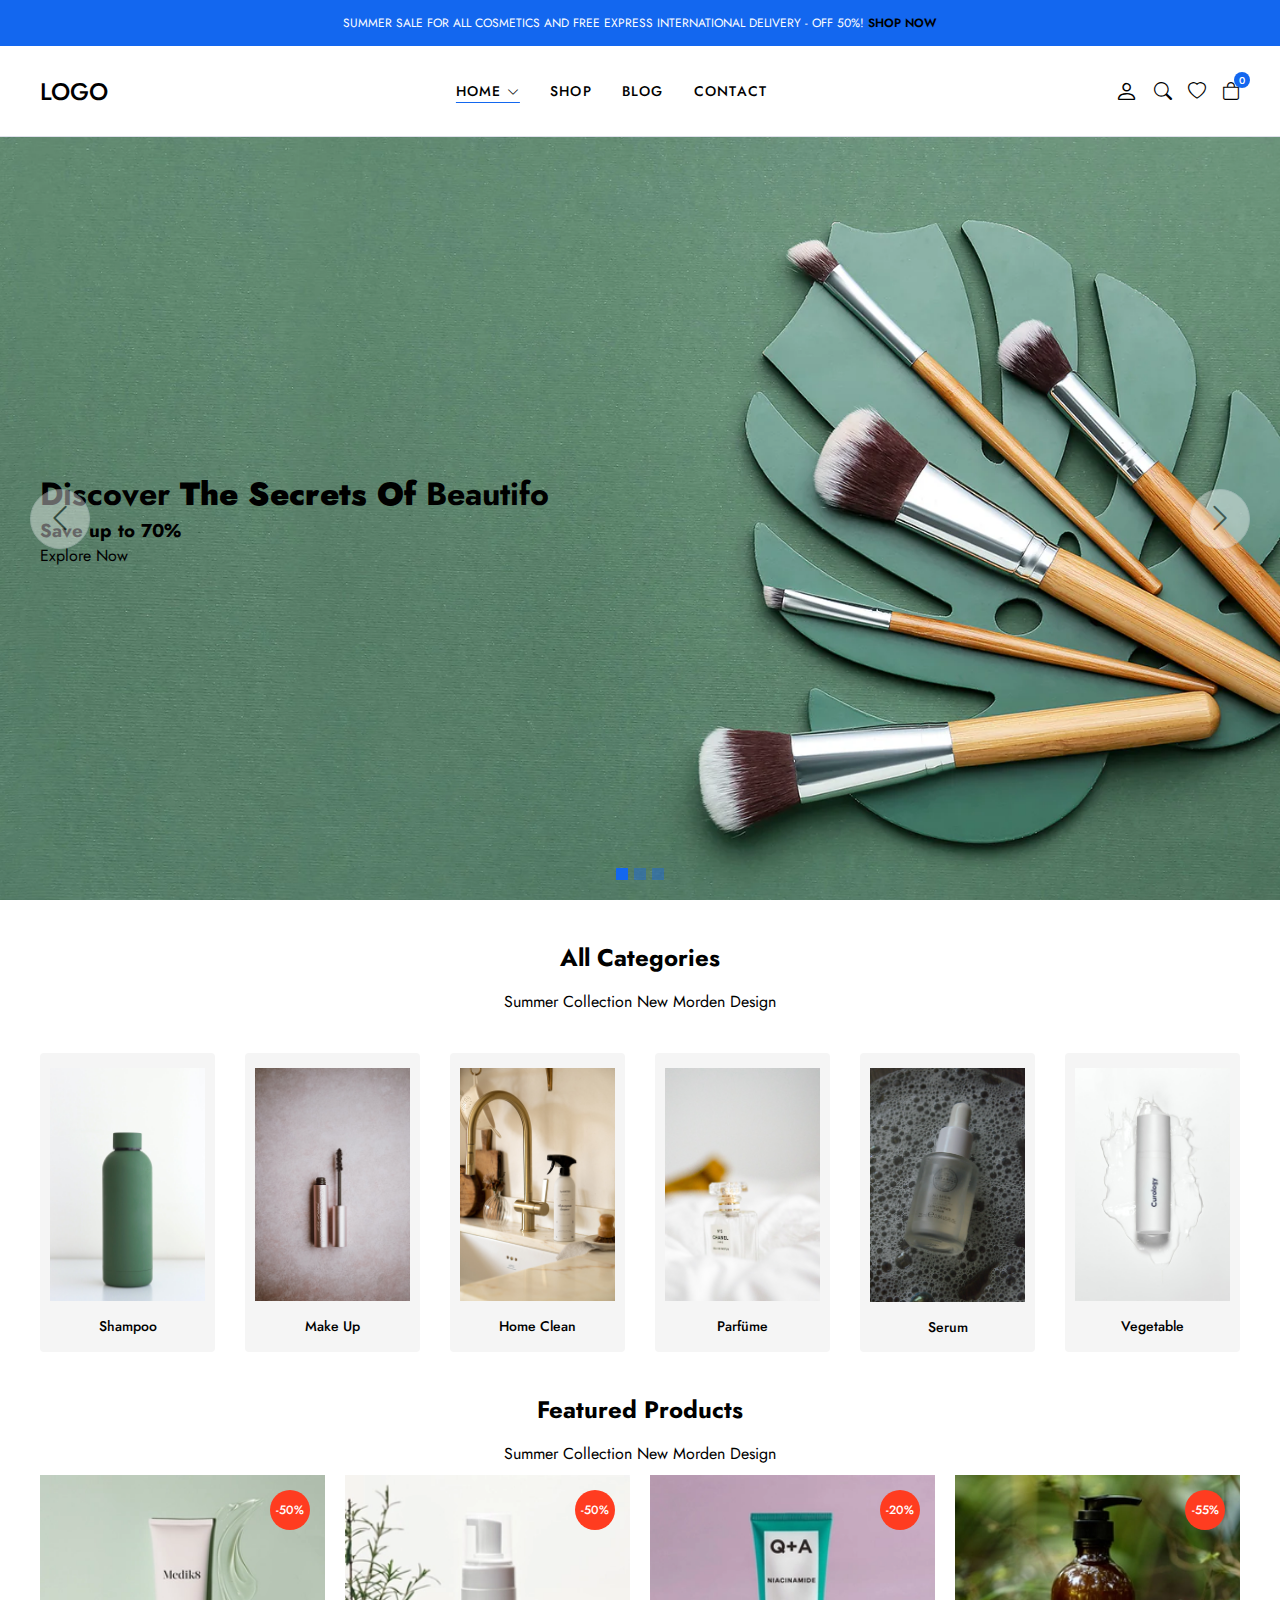
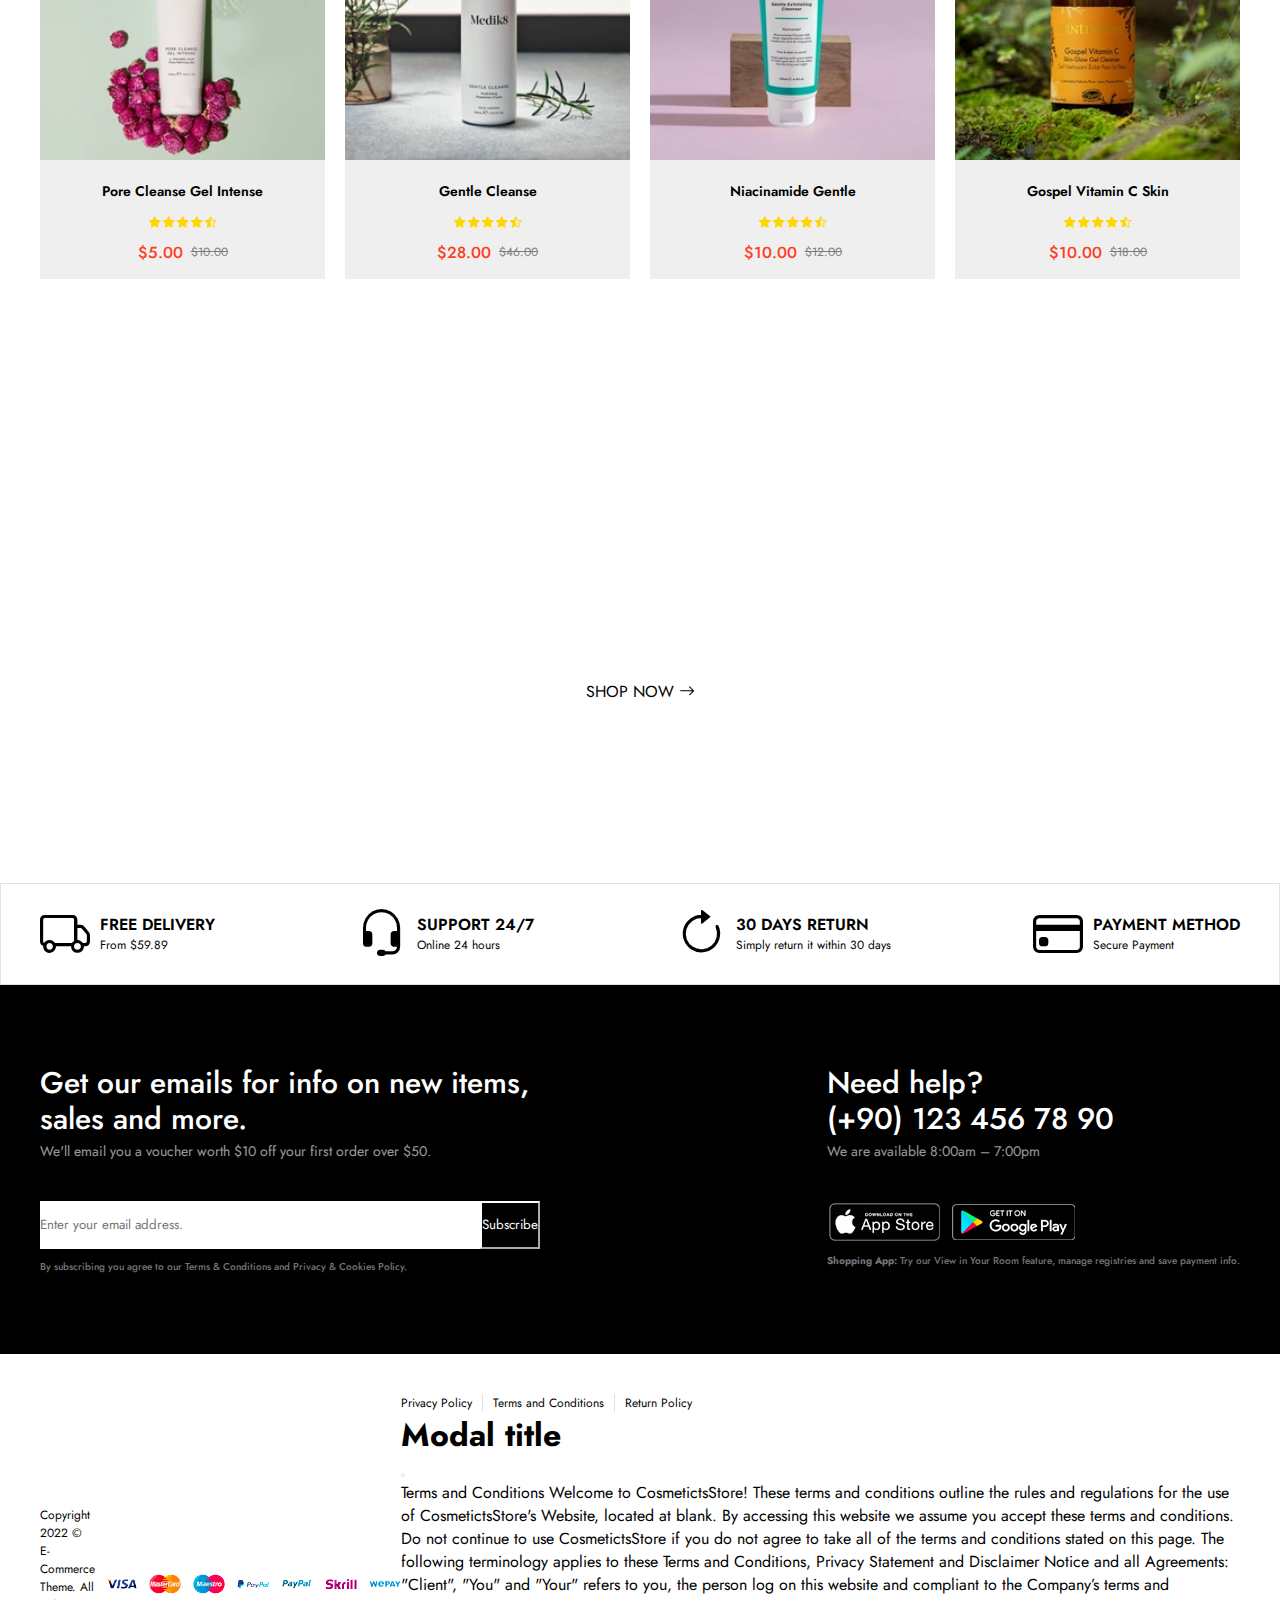
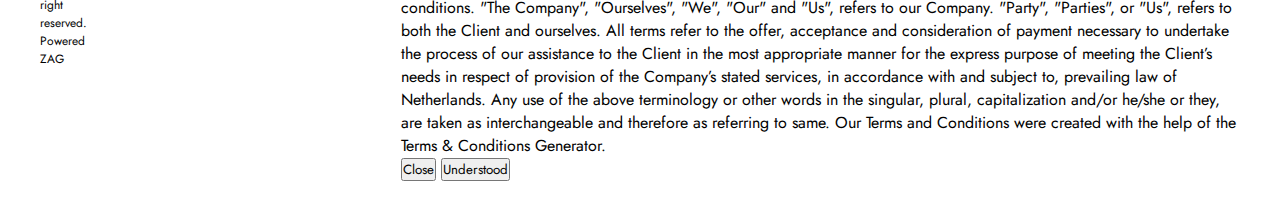
<file: index.html>
<!DOCTYPE html>
<html lang="en">

<head>
    <meta charset="UTF-8">
    <meta name="viewport" content="width=device-width, initial-scale=1.0">
    <link rel="stylesheet" href="https://cdn.jsdelivr.net/npm/bootstrap@5.2.3/dist/css/bootstrap.min.css"
        integrity="sha384-rbsA2VBKQhggwzxH7pPCaAqO46MgnOM80zW1RWuH61DGLwZJEdK2Kadq2F9CUG65" crossorigin="anonymous">
    <!-- ! Boostrap Icon CDN-->
    <link rel="stylesheet" href="https://cdn.jsdelivr.net/npm/bootstrap-icons@1.10.5/font/bootstrap-icons.css" />
    <link rel="stylesheet" href="css/main.css">
    <title>Home Page</title>
</head>

<body>

    <!--! header start  -->
    <header>
        <div class="global-notification">
            <div class="container">
                <p>
                    SUMMER SALE FOR ALL COSMETICS AND FREE EXPRESS INTERNATIONAL DELIVERY - OFF 50%!
                    <a href="shop.html">SHOP NOW</a>
                </p>
            </div>
        </div>
        <div class="header-row">
            <div class="container">
                <div class="header-wrapper">
                    <div class="header-mobile">
                        <i class="bi bi-list" id="btn-menu"></i>
                    </div>
                    <div class="header-left">
                        <a href="index.html">LOGO</a>
                    </div>
                    <div class="header-center" id="sidebar">
                        <nav class="navigation">
                            <ul class="menu-list">
                                <li class="menu-list-item">
                                    <a href="index.html" class="menu-link active">
                                        Home <i class="bi bi-chevron-down"></i></a>
                                </li>
                                <li class="menu-list-item">
                                    <a href="shop.html" class="menu-link">
                                        Shop </a>
                                </li>
                                <li class="menu-list-item">
                                    <a href="blog.html" class="menu-link">
                                        Blog </a>

                                </li>
                                <li class="menu-list-item">
                                    <a href="contact.html" class="menu-link">
                                        Contact </i></a>

                                </li>
                            </ul>
                        </nav>
                        <i class="bi-x-circle" id="close-sidebar"></i>
                    </div>
                    <!-- header right -->
                    <div class="header-right">
                        <div class="header-right-links">
                            <a href="#" class="header-account">
                                <i class="bi bi-person"></i>
                            </a>
                            <button class="toggle-button">
                                <i class="bi bi-search"></i>
                            </button>
                            <a href="#">
                                <i class="bi bi-heart"></i>
                            </a>
                            <div class="header-cart">
                                <a href="#" class="header-cart-link">
                                    <i class="bi bi-bag"></i>
                                    <span class="header-cart-count">0</span>
                                </a>
                            </div>
                        </div>
                    </div>
                </div>
            </div>
        </div>
    </header>
    <!--! header end  -->

    <!--! slider start   -->
    <section class="slider">
        <div class="slider-elements">
            <div class="slider-item fade">
                <div class="slider-image">
                    <img src="img/slider/slider-image.jpg" alt="" class="img-fluid bg">
                </div>
                <div class="container">
                    <h1 class="slider-title">Discover <strong>The Secrets Of</strong> Beautifo</h1>
                    <h3>Save up to 70%</h3>
                    <a href="#" class="btn btn-sm btn-primary mt-2">Explore Now</a>
                </div>
            </div>
            <div class="slider-item ">
                <div class="slider-image">
                    <img src="img/slider/slider3.jpg" alt="" class="img-fluid bg">
                </div>
                <div class="container">
                    <h1 class="slider-title">Discover <strong>The Secrets Of</strong> Beautifo</h1>
                    <h3>Save up to 70%</h3>
                    <a href="#" class="btn btn-sm btn-primary mt-2">Explore Now</a>
                </div>
            </div>
            <div class="slider-item ">
                <div class="slider-image">
                    <img src="img/slider/slider4.jpg" alt="" class="img-fluid bg">
                </div>
                <div class="container">
                    <h1 class="slider-title">Discover <strong>The Secrets Of</strong> Beautifo</h1>
                    <h3>Save up to 70%</h3>
                    <a href="#" class="btn btn-sm btn-primary mt-2">Explore Now</a>
                </div>
            </div>
        </div>
        <div class="slider-buttons">
            <button onclick="plusSlide(-1)">
                <i class="bi bi-chevron-left"></i>
            </button>
            <button onclick="plusSlide(1)">
                <i class="bi bi-chevron-right"></i>
            </button>
        </div>

        <div class="slider-dots">
            <button class="slider-dot active" onclick="currentSlide(1)">
                <span></span>
            </button>
            <button class="slider-dot" onclick="currentSlide(2)">
                <span></span>
            </button>
            <button class="slider-dot" onclick="currentSlide(3)">
                <span></span>
            </button>
        </div>
    </section>
    <!--! slider end   -->

    <!--! categories start  -->
    <section class="categories">
        <div class="container">
            <div class="section-title">
                <h2>All Categories</h2>
                <p>Summer Collection New Morden Design</p>
            </div>
            <ul class="category-list">
                <li class="category-item">
                    <a href="#">
                        <img src="img/categories/shampoo.jpg" alt="" class="category-image">
                        <span class="category-title">Shampoo</span>
                    </a>
                </li>
                <li class="category-item">
                    <a href="#">
                        <img src="img/categories/makeup.jpg" alt="" class="category-image">
                        <span class="category-title"> Make Up </span>
                    </a>
                </li>
                <li class="category-item">
                    <a href="#">
                        <img src="img/categories/home-clean.jpg" alt="" class="category-image">
                        <span class="category-title"> Home Clean </span>
                    </a>
                </li>
                <li class="category-item">
                    <a href="#">
                        <img src="img/categories/parfüm.jpg" alt="" class="category-image">
                        <span class="category-title"> Parfüme </span>
                    </a>
                </li>
                <li class="category-item">
                    <a href="#">
                        <img src="img/categories/serum.jpg" alt="" class="category-image">
                        <span class="category-title"> Serum </span>
                    </a>
                </li>
                <li class="category-item">
                    <a href="#">
                        <img src="img/categories/vegetable.jpg" alt="" class="category-image">
                        <span class="category-title"> Vegetable </span>
                    </a>
                </li>
            </ul>
        </div>
    </section>
    <!--! categories end  -->

    <!--! products start  -->
    <section class="products">
        <div class="container">
            <div class="section-title">
                <h2>Featured Products</h2>
                <p>Summer Collection New Morden Design</p>
            </div>
            <div class="product-wrapper">
                <ul class="product-list" id="product-list">
                    <li class="product-item">
                        <div class="product-image">
                            <a href="#">
                                <img src="img/product/product1hp.jpg" alt="" class="img1">
                                <img src="img/product/product2hp.jpg" alt="" class="img2">
                            </a>
                        </div>
                        <div class="product-info">
                            <a href="$" class="product-title">Pore Cleanse Gel Intense</a>
                            <ul class="product-star">
                                <li>
                                    <i class="bi bi-star-fill"></i>
                                </li>
                                <li>
                                    <i class="bi bi-star-fill"></i>
                                </li>
                                <li>
                                    <i class="bi bi-star-fill"></i>
                                </li>
                                <li>
                                    <i class="bi bi-star-fill"></i>
                                </li>
                                <li>
                                    <i class="bi bi-star-half"></i>
                                </li>
                            </ul>
                            <div class="product-prices">
                                <strong>$5.00</strong>
                                <span>$10</span>
                            </div>
                            <span class="product-discount">-17%</span>
                            <div class="product-links">
                                <button>
                                    <i class="bi bi-basket-fill"></i>
                                </button>
                                <button>
                                    <i class="bi bi-heart-fill"></i>
                                </button>
                                <a href="#">
                                    <i class="bi bi-eye-fill"></i>
                                </a>
                                <a href="#">
                                    <i class="bi bi-share-fill"></i>
                                </a>
                            </div>
                        </div>
                    </li>
                    <li class="product-item">
                        <div class="product-image">
                            <a href="#">
                                <img src="img/product/product3/product3hp.jpg" alt="" class="img1">
                                <img src="img/product/product3/product4hp.jpg" alt="" class="img2">
                            </a>
                        </div>
                        <div class="product-info">
                            <a href="$" class="product-title">Gentle Cleanse</a>
                            <ul class="product-star">
                                <li>
                                    <i class="bi bi-star-fill"></i>
                                </li>
                                <li>
                                    <i class="bi bi-star-fill"></i>
                                </li>
                                <li>
                                    <i class="bi bi-star-fill"></i>
                                </li>
                                <li>
                                    <i class="bi bi-star-fill"></i>
                                </li>
                                <li>
                                    <i class="bi bi-star-half"></i>
                                </li>
                            </ul>
                            <div class="product-prices">
                                <strong>$28.00</strong>
                                <span>$46</span>
                            </div>
                            <span class="product-discount">-17%</span>
                            <div class="product-links">
                                <button>
                                    <i class="bi bi-basket-fill"></i>
                                </button>
                                <button>
                                    <i class="bi bi-heart-fill"></i>
                                </button>
                                <a href="#">
                                    <i class="bi bi-eye-fill"></i>
                                </a>
                                <a href="#">
                                    <i class="bi bi-share-fill"></i>
                                </a>
                            </div>
                        </div>
                    </li>
                    <li class="product-item">
                        <div class="product-image">
                            <a href="#">
                                <img src="img/product/product5/product6hp.jpg" alt="" class="img1">
                                <img src="img/product/product5/product5hp.jpg" alt="" class="img2">
                            </a>
                        </div>
                        <div class="product-info">
                            <a href="$" class="product-title">Niacinamide Gentle</a>
                            <ul class="product-star">
                                <li>
                                    <i class="bi bi-star-fill"></i>
                                </li>
                                <li>
                                    <i class="bi bi-star-fill"></i>
                                </li>
                                <li>
                                    <i class="bi bi-star-fill"></i>
                                </li>
                                <li>
                                    <i class="bi bi-star-fill"></i>
                                </li>
                                <li>
                                    <i class="bi bi-star-half"></i>
                                </li>
                            </ul>
                            <div class="product-prices">
                                <strong>$10.00</strong>
                                <span>$12</span>
                            </div>
                            <span class="product-discount">-17%</span>
                            <div class="product-links">
                                <button>
                                    <i class="bi bi-basket-fill"></i>
                                </button>
                                <button>
                                    <i class="bi bi-heart-fill"></i>
                                </button>
                                <a href="#">
                                    <i class="bi bi-eye-fill"></i>
                                </a>
                                <a href="#">
                                    <i class="bi bi-share-fill"></i>
                                </a>
                            </div>
                        </div>
                    </li>
                    <li class="product-item">
                        <div class="product-image">
                            <a href="#">
                                <img src="img/product/product8hp.jpg" alt="" class="img1">
                                <img src="img/product/product7hp.jpg" alt="" class="img2">
                            </a>
                        </div>
                        <div class="product-info">
                            <a href="$" class="product-title">Gospel Vitamin C Skin</a>
                            <ul class="product-star">
                                <li>
                                    <i class="bi bi-star-fill"></i>
                                </li>
                                <li>
                                    <i class="bi bi-star-fill"></i>
                                </li>
                                <li>
                                    <i class="bi bi-star-fill"></i>
                                </li>
                                <li>
                                    <i class="bi bi-star-fill"></i>
                                </li>
                                <li>
                                    <i class="bi bi-star-half"></i>
                                </li>
                            </ul>
                            <div class="product-prices">
                                <strong>$10.00</strong>
                                <span>$18</span>
                            </div>
                            <span class="product-discount">-17%</span>
                            <div class="product-links">
                                <button>
                                    <i class="bi bi-basket-fill"></i>
                                </button>
                                <button>
                                    <i class="bi bi-heart-fill"></i>
                                </button>
                                <a href="#">
                                    <i class="bi bi-eye-fill"></i>
                                </a>
                                <a href="#">
                                    <i class="bi bi-share-fill"></i>
                                </a>
                            </div>
                        </div>
                    </li>
                </ul>
            </div>
        </div>
    </section>
    <!--! products end  -->

    <!--! campaign sinle start  -->
    <section class="campaign-single">
        <div class="container">
            <div class="campaign-wrapper">
                <h2>New Season Sale</h2>
                <strong>40% OFF</strong>
                <span></span>
                <a href="#" class="btn btn-lg">
                    SHOP NOW
                    <i class="bi bi-arrow-right"></i>
                </a>
            </div>
        </div>
    </section>
    <!--! campaign sinle end  -->

    <!--! policy start  -->
    <section class="policy">
        <div class="container">
            <ul class="policy-list">
                <li class="policy-item">
                    <i class="bi bi-truck"></i>
                    <div class="policy-texts">
                        <strong>FREE DELIVERY</strong>
                        <span>From $59.89</span>
                    </div>
                </li>
                <li class="policy-item">
                    <i class="bi bi-headset"></i>
                    <div class="policy-texts">
                        <strong>SUPPORT 24/7</strong>
                        <span>Online 24 hours</span>
                    </div>
                </li>
                <li class="policy-item">
                    <i class="bi bi-arrow-clockwise"></i>
                    <div class="policy-texts">
                        <strong> 30 DAYS RETURN</strong>
                        <span>Simply return it within 30 days</span>
                    </div>
                </li>
                <li class="policy-item">
                    <i class="bi bi-credit-card"></i>
                    <div class="policy-texts">
                        <strong> PAYMENT METHOD</strong>
                        <span>Secure Payment</span>
                    </div>
                </li>
            </ul>
        </div>
    </section>
    <!--! policy end  -->

    <!--! footer start  -->
    <footer class="footer">
        <div class="subscribe-row">
            <div class="container">
                <div class="footer-row-wrapper">
                    <div class="footer-subscribe-wrapper">
                        <div class="footer-subscribe">
                            <div class="footer-subscribe-top">
                                <h3 class="subscribe-title">Get our emails for info on new items, sales and more.</h3>
                                <p class="subscribe-desc">We'll email you a voucher worth $10 off your first order over
                                    $50.
                                </p>
                            </div>
                            <div class="footer-subscribe-bottom">
                                <form>
                                    <input type="text" placeholder="Enter your email address.">
                                    <button class="btn btn-secondary btn-sm">Subscribe</button>
                                </form>
                                <p class="privacy-text">
                                    By subscribing you agree to our <a href="https://www.privacypolicyonline.com/live.php?token=uoRsHcoF1sweOiRu5WBvsn1AFFdJJdRK" target="_blank">Terms & Conditions and Privacy & Cookies
                                        Policy.</a>
                                </p>
                            </div>
                        </div>
                    </div>
                    <div class="footer-contact-wrapper">
                        <div class="footer-contact-top">
                            <h3 class="contact-title">
                                Need help? <br>
                                (+90) 123 456 78 90
                            </h3>
                            <p class="contact-desc">We are available 8:00am – 7:00pm</p>
                        </div>
                        <div class="footer-contact-bottom">
                            <div class="download-app">
                                <a href="#">
                                    <img src="img/footer/app-store.png" alt="">
                                </a>
                                <a href="#">
                                    <img src="img/footer/google-play.png" alt="">
                                </a>
                            </div>
                            <p class="privacy-text">
                                <strong>Shopping App:</strong> Try our View in Your Room feature, manage registries and
                                save
                                payment
                                info.
                            </p>
                        </div>
                    </div>
                </div>
            </div>
        </div>
        <div class="copyright-row">
            <div class="container">
                <div class="footer-copyright">
                    <div class="site-copyright">
                        <p>Copyright 2022 © E-Commerce Theme. All right reserved. Powered ZAG</p>
                    </div>
                    <a href="#">
                        <img src="img/footer/cards.png" alt="">
                    </a>
                    <div class="footer-menu">
                        <ul class="footer-menu-list" data-bs-toggle="modal" data-bs-target="#staticBackdrop">
                            <li class="list-item">
                                <a href="#"
                                    >Privacy Policy</a>
                            </li>
                            <li class="list-item">
                                <a href="#"
                                    >Terms and Conditions</a>
                            </li>
                            <li class="list-item">
                                <a href="#"
                                    >Return Policy</a>
                            </li>
                        </ul>
                        <!-- Modal -->
                        <div class="modal fade" id="staticBackdrop" data-bs-backdrop="static" data-bs-keyboard="false" tabindex="-1"
                            aria-labelledby="staticBackdropLabel" aria-hidden="true">
                            <div class="modal-dialog">
                                <div class="modal-content">
                                    <div class="modal-header">
                                        <h1 class="modal-title fs-5" id="staticBackdropLabel">Modal title</h1>
                                        <button type="button" class="btn-close" data-bs-dismiss="modal" aria-label="Close"></button>
                                    </div>
                                    <div class="modal-body">
                                        <p>Terms and Conditions
                                        Welcome to CosmetictsStore!
                                        
                                        These terms and conditions outline the rules and regulations for the use of CosmetictsStore's Website, located at blank.
                                        
                                        By accessing this website we assume you accept these terms and conditions. Do not continue to use CosmetictsStore if you
                                        do not agree to take all of the terms and conditions stated on this page.
                                        
                                        The following terminology applies to these Terms and Conditions, Privacy Statement and Disclaimer Notice and all
                                        Agreements: "Client", "You" and "Your" refers to you, the person log on this website and compliant to the Company’s
                                        terms and conditions. "The Company", "Ourselves", "We", "Our" and "Us", refers to our Company. "Party", "Parties", or
                                        "Us", refers to both the Client and ourselves. All terms refer to the offer, acceptance and consideration of payment
                                        necessary to undertake the process of our assistance to the Client in the most appropriate manner for the express
                                        purpose of meeting the Client’s needs in respect of provision of the Company’s stated services, in accordance with and
                                        subject to, prevailing law of Netherlands. Any use of the above terminology or other words in the singular, plural,
                                        capitalization and/or he/she or they, are taken as interchangeable and therefore as referring to same. Our Terms and
                                        Conditions were created with the help of the Terms & Conditions Generator.</p>
                                    </div>
                                    <div class="modal-footer">
                                        <button type="button" class="btn btn-secondary" data-bs-dismiss="modal">Close</button>
                                        <button type="button" class="btn btn-primary">Understood</button>
                                    </div>
                                </div>
                            </div>
                        </div>
                    </div>
                </div>
            </div>
        </div>
    </footer>
    <!--! footer end  -->

    <script src="js/index.js"></script>
    <script src="js/slider.js"></script>
    <script src="https://cdnjs.cloudflare.com/ajax/libs/bootstrap/5.3.1/js/bootstrap.min.js"
        integrity="sha512-fHY2UiQlipUq0dEabSM4s+phmn+bcxSYzXP4vAXItBvBHU7zAM/mkhCZjtBEIJexhOMzZbgFlPLuErlJF2b+0g=="
        crossorigin="anonymous" referrerpolicy="no-referrer"></script>
</body>

</html>
</file>
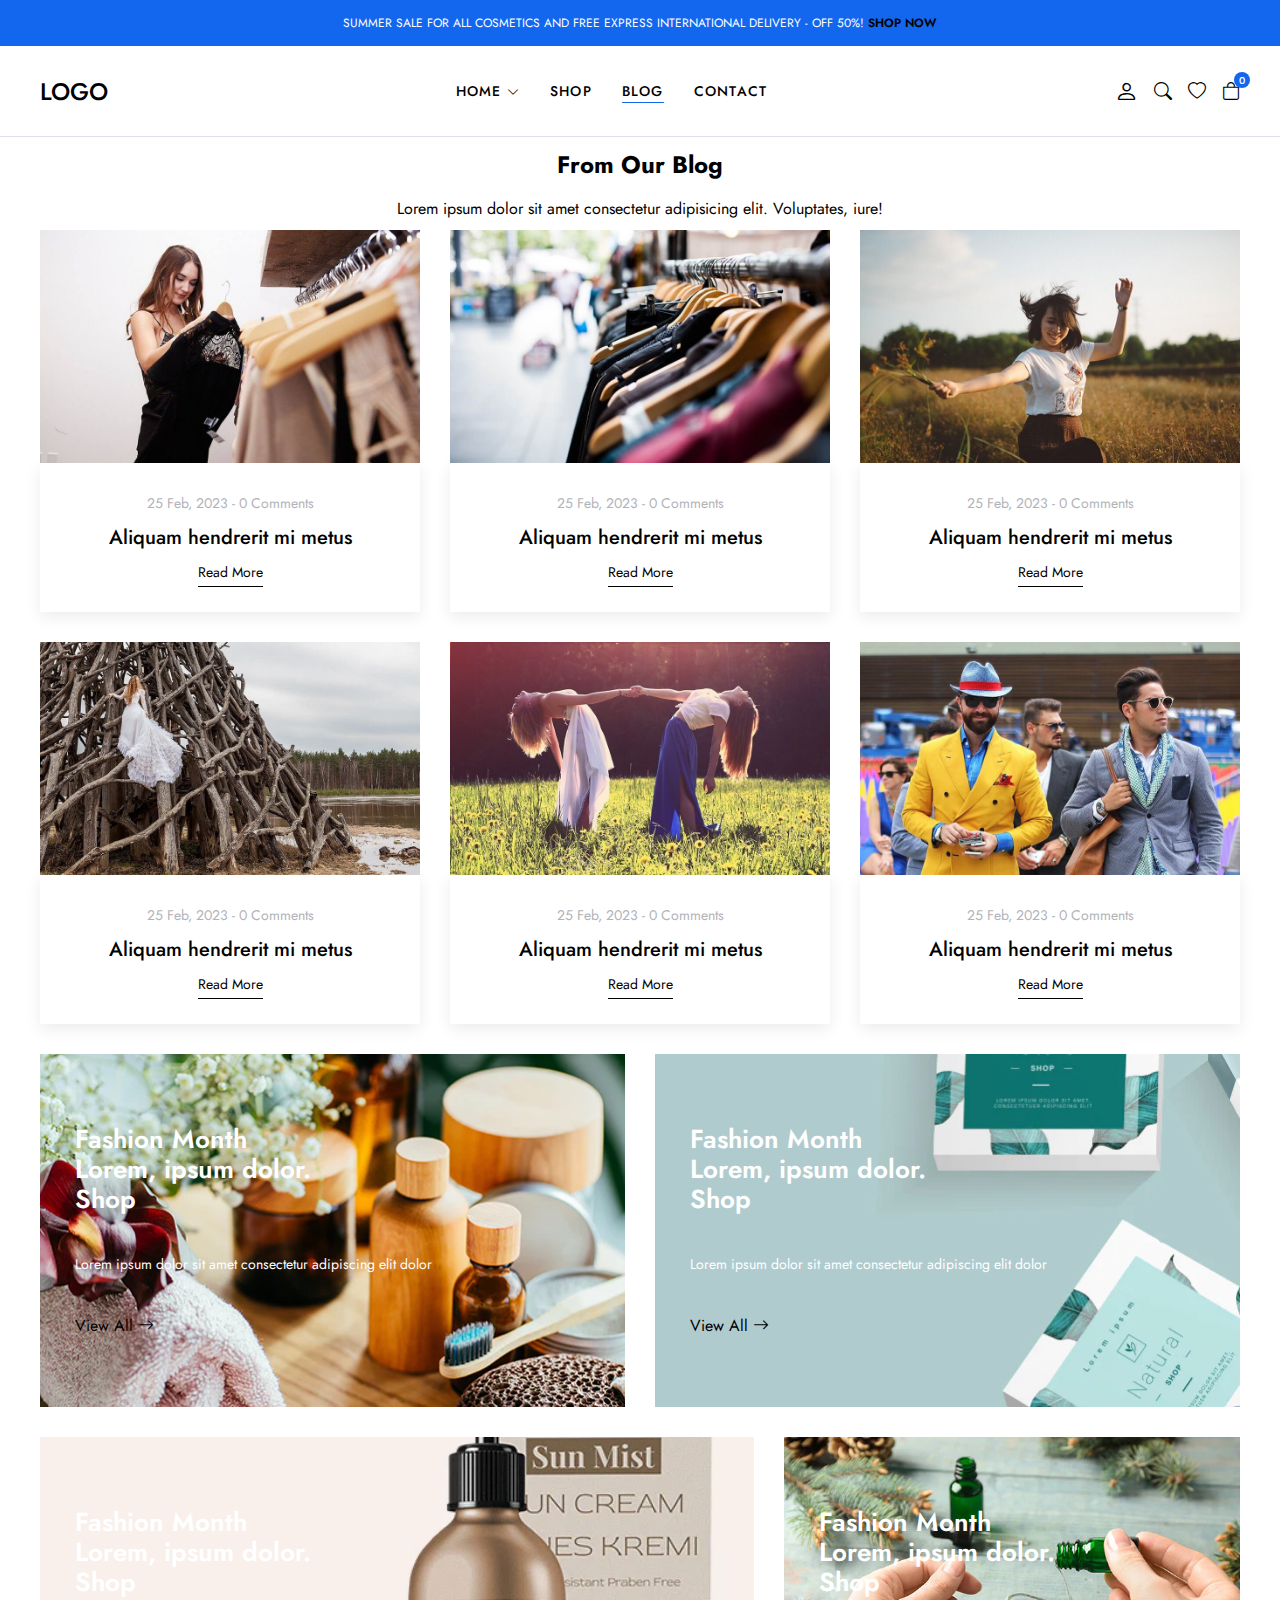
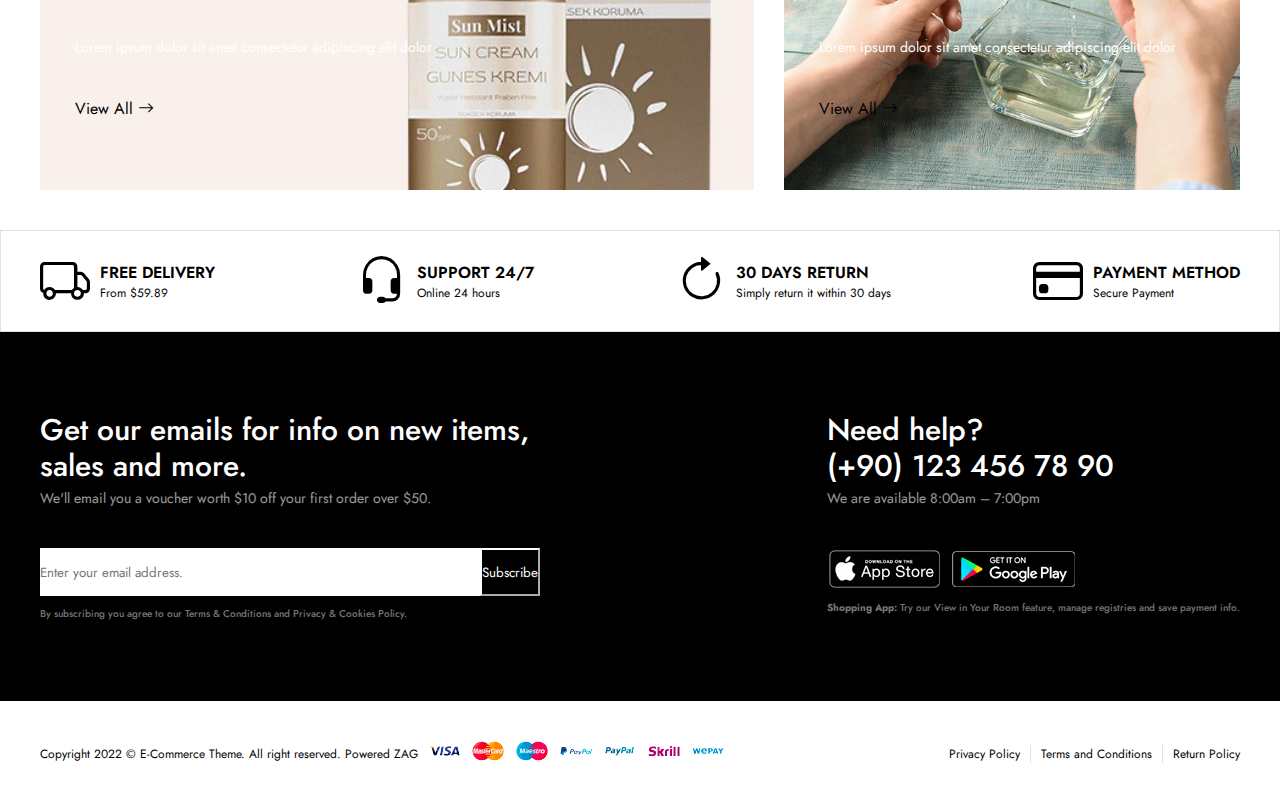
<file: blog.html>
<!DOCTYPE html>
<html lang="en">

<head>
    <meta charset="UTF-8">
    <meta name="viewport" content="width=device-width, initial-scale=1.0">
    <link rel="stylesheet" href="https://cdn.jsdelivr.net/npm/bootstrap@5.2.3/dist/css/bootstrap.min.css"
        integrity="sha384-rbsA2VBKQhggwzxH7pPCaAqO46MgnOM80zW1RWuH61DGLwZJEdK2Kadq2F9CUG65" crossorigin="anonymous">
    <!-- ! Boostrap Icon CDN-->
    <link rel="stylesheet" href="https://cdn.jsdelivr.net/npm/bootstrap-icons@1.10.5/font/bootstrap-icons.css" />
    <link rel="stylesheet" href="css/main.css">
    <title>Blog</title>
</head>

<body>

    <!--! header start  -->
    <header>
        <div class="global-notification">
            <p>
                SUMMER SALE FOR ALL COSMETICS AND FREE EXPRESS INTERNATIONAL DELIVERY - OFF 50%!
                <a href="shop.html">SHOP NOW</a>
            </p>
        </div>
        <div class="header-row">
            <div class="container">
                <div class="header-wrapper">
                    <div class="header-mobile">
                        <i class="bi bi-list" id="btn-menu"></i>
                    </div>
                    <div class="header-left">
                        <a href="index.html">LOGO</a>
                    </div>
                    <div class="header-center" id="sidebar">
                        <nav class="navigation">
                            <ul class="menu-list">
                                <li class="menu-list-item">
                                    <a href="index.html" class="menu-link">
                                        Home <i class="bi bi-chevron-down"></i></a>
                                </li>
                                <li class="menu-list-item">
                                    <a href="shop.html" class="menu-link">
                                        Shop </a>
                                </li>
                                <li class="menu-list-item">
                                    <a href="blog.html" class="menu-link active">
                                        Blog </a>

                                </li>
                                <li class="menu-list-item">
                                    <a href="contact.html" class="menu-link">
                                        Contact </i></a>

                                </li>
                            </ul>
                        </nav>
                        <i class="bi-x-circle" id="close-sidebar"></i>
                    </div>
                    <!-- header right -->
                    <div class="header-right">
                        <div class="header-right-links">
                            <a href="#" class="header-account">
                                <i class="bi bi-person"></i>
                            </a>
                            <button class="toggle-button">
                                <i class="bi bi-search"></i>
                            </button>
                            <a href="#">
                                <i class="bi bi-heart"></i>
                            </a>
                            <div class="header-cart">
                                <a href="#" class="header-cart-link">
                                    <i class="bi bi-bag"></i>
                                    <span class="header-cart-count">0</span>
                                </a>
                            </div>
                        </div>
                    </div>
                </div>
            </div>
        </div>
    </header>
    <!--! header end  -->

    <!--! blogs start  -->
    <section class="blogs blog-page">
        <div class="container">
            <div class="section-title">
                <h2>From Our Blog</h2>
                <p>Lorem ipsum dolor sit amet consectetur adipisicing elit. Voluptates, iure!</p>
            </div>
            <ul class="blog-list">
                <li class="blog-item">
                    <a href="#" class="blog-image">
                        <img src="img/blog/blog1.jpg" alt="">
                    </a>
                    <div class="blog-info">
                        <div class="blog-info-top">
                            <span>25 Feb, 2023 </span>
                            -
                            <span>0 Comments</span>
                        </div>
                        <div class="blog-info-center">
                            <a href="#">Aliquam hendrerit mi metus</a>
                        </div>
                        <div class="blog-info-bottom">
                            <a href="#">Read More</a>
                        </div>
                    </div>
                </li>
                <li class="blog-item">
                    <a href="#" class="blog-image">
                        <img src="img/blog/blog2.jpg" alt="">
                    </a>
                    <div class="blog-info">
                        <div class="blog-info-top">
                            <span>25 Feb, 2023 </span>
                            -
                            <span>0 Comments</span>
                        </div>
                        <div class="blog-info-center">
                            <a href="#">Aliquam hendrerit mi metus</a>
                        </div>
                        <div class="blog-info-bottom">
                            <a href="#">Read More</a>
                        </div>
                    </div>
                </li>
                <li class="blog-item">
                    <a href="#" class="blog-image">
                        <img src="img/blog/blog3.jpg" alt="">
                    </a>
                    <div class="blog-info">
                        <div class="blog-info-top">
                            <span>25 Feb, 2023 </span>
                            -
                            <span>0 Comments</span>
                        </div>
                        <div class="blog-info-center">
                            <a href="#">Aliquam hendrerit mi metus</a>
                        </div>
                        <div class="blog-info-bottom">
                            <a href="#">Read More</a>
                        </div>
                    </div>
                </li>
                <li class="blog-item">
                    <a href="#" class="blog-image">
                        <img src="img/blog/blog4.jpg" alt="">
                    </a>
                    <div class="blog-info">
                        <div class="blog-info-top">
                            <span>25 Feb, 2023 </span>
                            -
                            <span>0 Comments</span>
                        </div>
                        <div class="blog-info-center">
                            <a href="#">Aliquam hendrerit mi metus</a>
                        </div>
                        <div class="blog-info-bottom">
                            <a href="#">Read More</a>
                        </div>
                    </div>
                </li>
                <li class="blog-item">
                    <a href="#" class="blog-image">
                        <img src="img/blog/blog5.jpg" alt="">
                    </a>
                    <div class="blog-info">
                        <div class="blog-info-top">
                            <span>25 Feb, 2023 </span>
                            -
                            <span>0 Comments</span>
                        </div>
                        <div class="blog-info-center">
                            <a href="#">Aliquam hendrerit mi metus</a>
                        </div>
                        <div class="blog-info-bottom">
                            <a href="#">Read More</a>
                        </div>
                    </div>
                </li>
                <li class="blog-item">
                    <a href="#" class="blog-image">
                        <img src="img/blog/blog6.jpg" alt="">
                    </a>
                    <div class="blog-info">
                        <div class="blog-info-top">
                            <span>25 Feb, 2023 </span>
                            -
                            <span>0 Comments</span>
                        </div>
                        <div class="blog-info-center">
                            <a href="#">Aliquam hendrerit mi metus</a>
                        </div>
                        <div class="blog-info-bottom">
                            <a href="#">Read More</a>
                        </div>
                    </div>
                </li>
            </ul>
        </div>
    </section>
    <!--! blogs end  -->

    <!--! campaigns start -->

    <section class="campaigns">
        <div class="container">
            <div class="campaigns-wrapper">
                <div class="campaign-item">
                    <h3 class="campaign-title">Fashion Month <br>
                       Lorem, ipsum dolor. <br>
                        Shop</h3>
                    <p class="campaign-desc">Lorem ipsum dolor sit amet consectetur adipiscing elit dolor</p>
                    <a href="#" class="btn btn-outline-primary">
                        View All
                        <i class="bi bi-arrow-right"></i>
                    </a>
                </div>
                <div class="campaign-item">
                    <h3 class="campaign-title">Fashion Month <br>
                       Lorem, ipsum dolor. <br>
                        Shop</h3>
                    <p class="campaign-desc">Lorem ipsum dolor sit amet consectetur adipiscing elit dolor</p>
                    <a href="#" class="btn btn-outline-primary">
                        View All
                        <i class="bi bi-arrow-right"></i>
                    </a>
                </div>
            </div>
            <div class="campaigns-wrapper">
                <div class="campaign-item">
                    <h3 class="campaign-title">Fashion Month <br>
                       Lorem, ipsum dolor. <br>
                        Shop</h3>
                    <p class="campaign-desc">Lorem ipsum dolor sit amet consectetur adipiscing elit dolor</p>
                    <a href="#" class="btn btn-outline-primary">
                        View All
                        <i class="bi bi-arrow-right"></i>
                    </a>
                </div>
                <div class="campaign-item">
                    <h3 class="campaign-title">Fashion Month <br>
                       Lorem, ipsum dolor. <br>
                        Shop</h3>
                    <p class="campaign-desc">Lorem ipsum dolor sit amet consectetur adipiscing elit dolor</p>
                    <a href="#" class="btn btn-outline-primary">
                        View All
                        <i class="bi bi-arrow-right"></i>
                    </a>
                </div>
            </div>
        </div>
    </section>
    <!--! campaigns end -->

    <!--! policy start  -->
    <section class="policy">
        <div class="container">
            <ul class="policy-list">
                <li class="policy-item">
                    <i class="bi bi-truck"></i>
                    <div class="policy-texts">
                        <strong>FREE DELIVERY</strong>
                        <span>From $59.89</span>
                    </div>
                </li>
                <li class="policy-item">
                    <i class="bi bi-headset"></i>
                    <div class="policy-texts">
                        <strong>SUPPORT 24/7</strong>
                        <span>Online 24 hours</span>
                    </div>
                </li>
                <li class="policy-item">
                    <i class="bi bi-arrow-clockwise"></i>
                    <div class="policy-texts">
                        <strong> 30 DAYS RETURN</strong>
                        <span>Simply return it within 30 days</span>
                    </div>
                </li>
                <li class="policy-item">
                    <i class="bi bi-credit-card"></i>
                    <div class="policy-texts">
                        <strong> PAYMENT METHOD</strong>
                        <span>Secure Payment</span>
                    </div>
                </li>
            </ul>
        </div>
    </section>
    <!--! policy end  -->

    <!--! footer start  -->
    <footer class="footer">
        <div class="subscribe-row">
            <div class="container">
                <div class="footer-row-wrapper">
                    <div class="footer-subscribe-wrapper">
                        <div class="footer-subscribe">
                            <div class="footer-subscribe-top">
                                <h3 class="subscribe-title">Get our emails for info on new items, sales and more.</h3>
                                <p class="subscribe-desc">We'll email you a voucher worth $10 off your first order over
                                    $50.
                                </p>
                            </div>
                            <div class="footer-subscribe-bottom">
                                <form>
                                    <input type="text" placeholder="Enter your email address.">
                                    <button class="btn btn-secondary btn-sm">Subscribe</button>
                                </form>
                                <p class="privacy-text">
                                    By subscribing you agree to our <a href="#">Terms & Conditions and Privacy & Cookies
                                        Policy.</a>
                                </p>
                            </div>
                        </div>
                    </div>
                    <div class="footer-contact-wrapper">
                        <div class="footer-contact-top">
                            <h3 class="contact-title">
                                Need help? <br>
                                (+90) 123 456 78 90
                            </h3>
                            <p class="contact-desc">We are available 8:00am – 7:00pm</p>
                        </div>
                        <div class="footer-contact-bottom">
                            <div class="download-app">
                                <a href="#">
                                    <img src="img/footer/app-store.png" alt="">
                                </a>
                                <a href="#">
                                    <img src="img/footer/google-play.png" alt="">
                                </a>
                            </div>
                            <p class="privacy-text">
                                <strong>Shopping App:</strong> Try our View in Your Room feature, manage registries and
                                save
                                payment
                                info.
                            </p>
                        </div>
                    </div>
                </div>
            </div>
        </div>
        <div class="copyright-row">
            <div class="container">
                <div class="footer-copyright">
                    <div class="site-copyright">
                        <p>Copyright 2022 © E-Commerce Theme. All right reserved. Powered ZAG</p>
                    </div>
                    <a href="#">
                        <img src="img/footer/cards.png" alt="">
                    </a>
                    <div class="footer-menu">
                        <ul class="footer-menu-list">
                            <li class="list-item">
                                <a href="https://www.privacypolicyonline.com/privacy-policy-template/">Privacy
                                    Policy</a>
                            </li>
                            <li class="list-item">
                                <a
                                    href="https://www.privacypolicyonline.com/live.php?token=uoRsHcoF1sweOiRu5WBvsn1AFFdJJdRK">Terms
                                    and Conditions</a>
                            </li>
                            <li class="list-item">
                                <a
                                    href="https://www.privacypolicyonline.com/live.php?token=akF3EQ3dSXSN2pqrfe05K2QzmtlGw5mc">Return
                                    Policy</a>
                            </li>
                        </ul>
                    </div>
                </div>
            </div>
        </div>
    </footer>
    <!--! footer end  -->

    <script src="js/index.js"></script>
    <script src="https://cdnjs.cloudflare.com/ajax/libs/bootstrap/5.3.1/js/bootstrap.min.js"
        integrity="sha512-fHY2UiQlipUq0dEabSM4s+phmn+bcxSYzXP4vAXItBvBHU7zAM/mkhCZjtBEIJexhOMzZbgFlPLuErlJF2b+0g=="
        crossorigin="anonymous" referrerpolicy="no-referrer"></script>
</body>

</html>
</file>
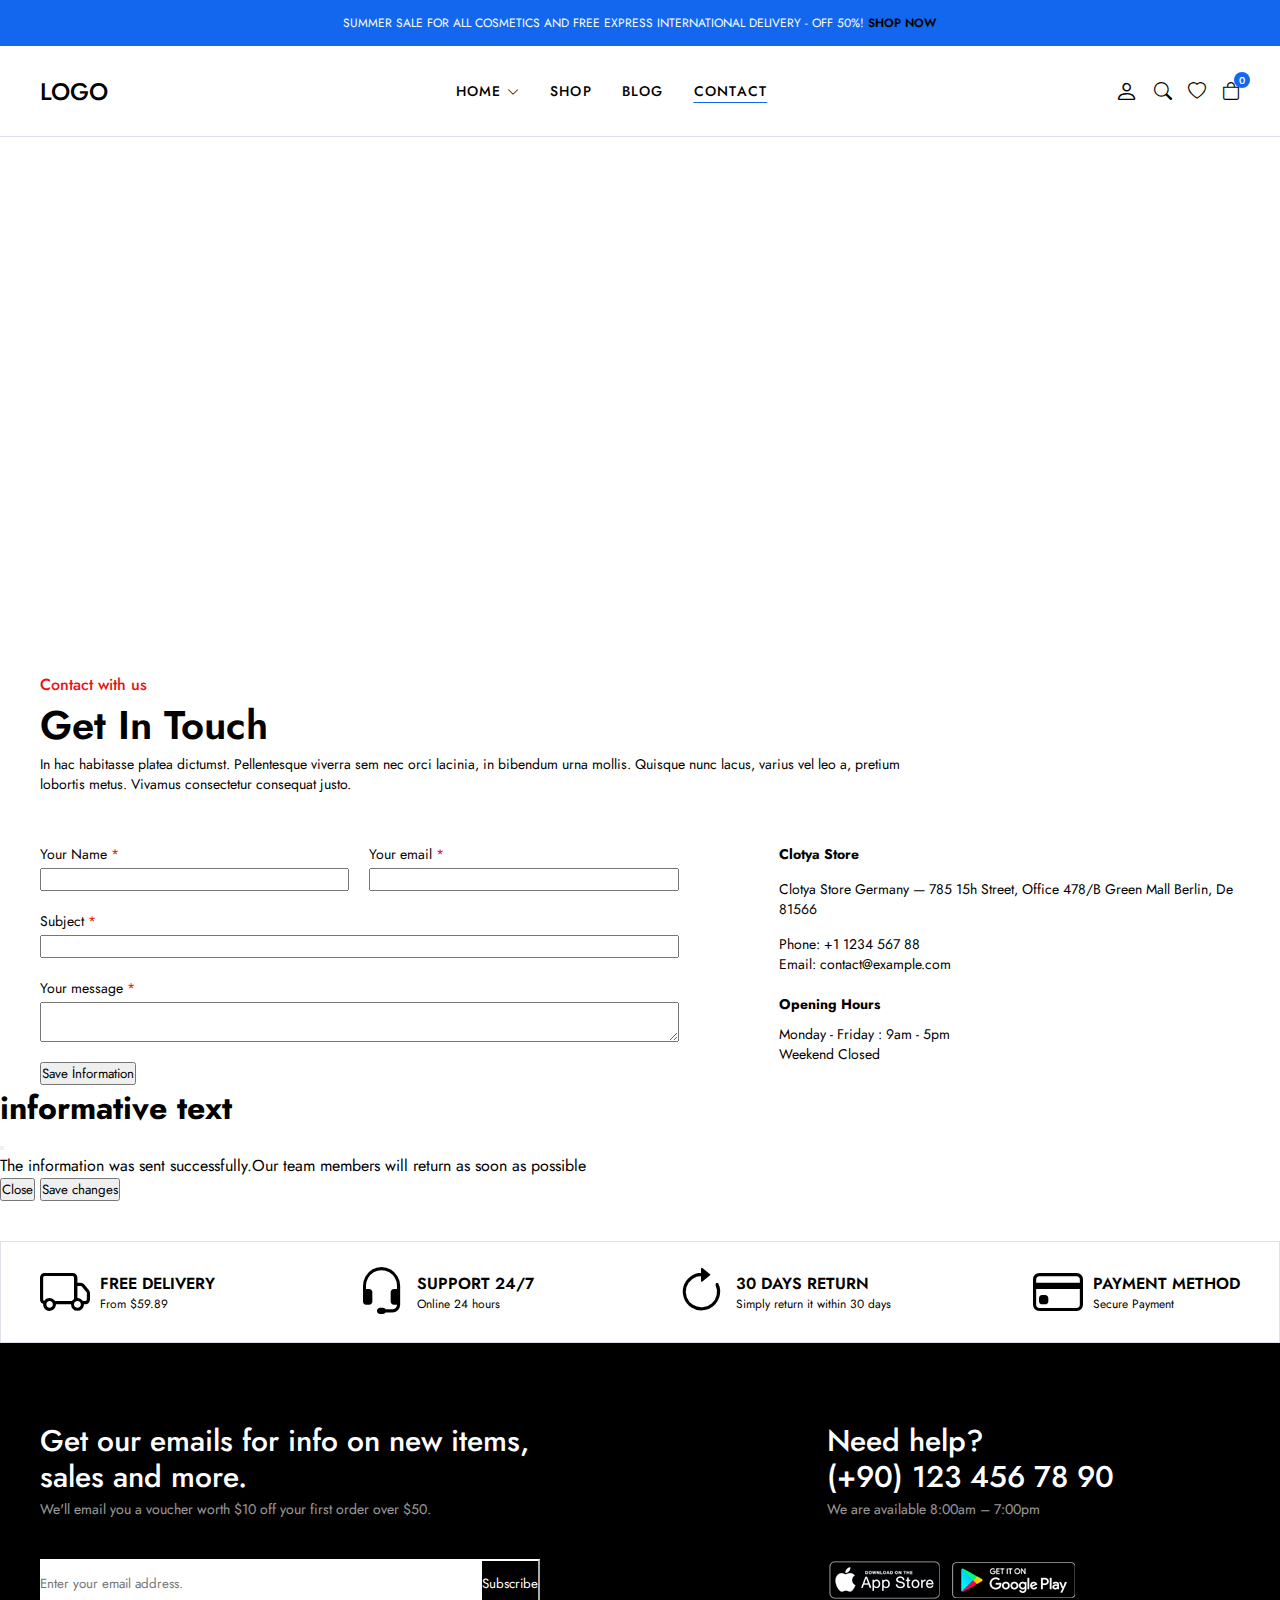
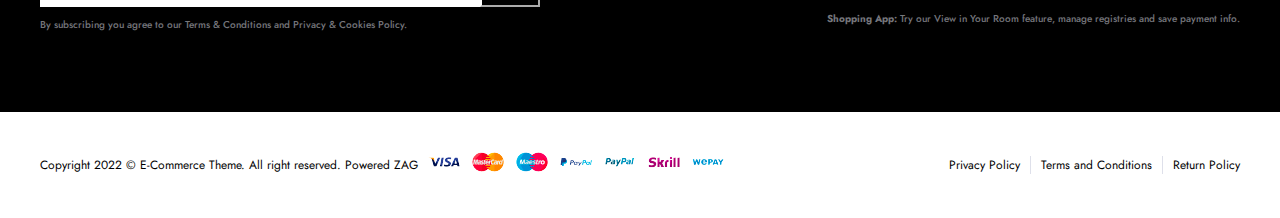
<file: contact.html>
<!DOCTYPE html>
<html lang="en">

<head>
    <meta charset="UTF-8">
    <meta name="viewport" content="width=device-width, initial-scale=1.0">
    <link rel="stylesheet" href="https://cdn.jsdelivr.net/npm/bootstrap@5.2.3/dist/css/bootstrap.min.css"
        integrity="sha384-rbsA2VBKQhggwzxH7pPCaAqO46MgnOM80zW1RWuH61DGLwZJEdK2Kadq2F9CUG65" crossorigin="anonymous">
    <!-- ! Boostrap Icon CDN-->
    <link rel="stylesheet" href="https://cdn.jsdelivr.net/npm/bootstrap-icons@1.10.5/font/bootstrap-icons.css" />
    <link rel="stylesheet" href="css/main.css">
    <title>Contact</title>
</head>

<body>

    <!--! header start  -->
    <header>
        <div class="global-notification">
            <p>
                SUMMER SALE FOR ALL COSMETICS AND FREE EXPRESS INTERNATIONAL DELIVERY - OFF 50%!
                <a href="shop.html">SHOP NOW</a>
            </p>
        </div>
        <div class="header-row">
            <div class="container">
                <div class="header-wrapper">
                    <div class="header-mobile">
                        <i class="bi bi-list" id="btn-menu"></i>
                    </div>
                    <div class="header-left">
                        <a href="index.html">LOGO</a>
                    </div>
                    <div class="header-center" id="sidebar">
                        <nav class="navigation">
                            <ul class="menu-list">
                                <li class="menu-list-item">
                                    <a href="index.html" class="menu-link">
                                        Home <i class="bi bi-chevron-down"></i></a>
                                </li>
                                <li class="menu-list-item">
                                    <a href="shop.html" class="menu-link">
                                        Shop </a>
                                </li>
                                <li class="menu-list-item">
                                    <a href="blog.html" class="menu-link">
                                        Blog </a>

                                </li>
                                <li class="menu-list-item">
                                    <a href="contact.html" class="menu-link active">
                                        Contact </i></a>

                                </li>
                            </ul>
                        </nav>
                        <i class="bi-x-circle" id="close-sidebar"></i>
                    </div>
                    <!-- header right -->
                    <div class="header-right">
                        <div class="header-right-links">
                            <a href="#" class="header-account">
                                <i class="bi bi-person"></i>
                            </a>
                            <button class="toggle-button">
                                <i class="bi bi-search"></i>
                            </button>
                            <a href="#">
                                <i class="bi bi-heart"></i>
                            </a>
                            <div class="header-cart">
                                <a href="#" class="header-cart-link">
                                    <i class="bi bi-bag"></i>
                                    <span class="header-cart-count">0</span>
                                </a>
                            </div>
                        </div>
                    </div>
                </div>
            </div>
        </div>
    </header>
    <!--! header end  -->

    <!-- ! contact start -->
    <section class="contact">
        <div class="contact-top">
            <div class="contact-map">
                <iframe
                    src="https://www.google.com/maps/embed?pb=!1m18!1m12!1m3!1d3009.1384843889086!2d29.004241476042324!3d41.04410057134562!2m3!1f0!2f0!3f0!3m2!1i1024!2i768!4f13.1!3m3!1m2!1s0x14cab7a24975fe5d%3A0xa05d7aa13cfcaf89!2sBah%C3%A7e%C5%9Fehir%20%C3%9Cniversitesi%20Wissen%20Akademie!5e0!3m2!1str!2str!4v1694685150804!5m2!1str!2str"
                    width="100%" height="500" style="border:0;" allowfullscreen="" loading="lazy"
                    referrerpolicy="no-referrer-when-downgrade"></iframe>
            </div>
        </div>
        <div class="contact-bottom">
            <div class="container">
                <div class="contact-titles">
                    <h4>Contact with us</h4>
                    <h2>Get In Touch</h2>
                    <p>In hac habitasse platea dictumst. Pellentesque viverra sem nec orci lacinia, in bibendum urna
                        mollis. Quisque nunc lacus, varius vel leo a, pretium lobortis metus. Vivamus consectetur
                        consequat justo.</p>
                </div>
                <div class="contact-elements">
                    <form class="contact-form">
                        <div class="">
                            <label>
                                Your Name
                                <span>*</span>
                            </label>
                            <input type="text" required>
                        </div>
                        <div class="">
                            <label>
                                Your email
                                <span>*</span>
                            </label>
                            <input type="text" required>
                        </div>
                        <div class="">
                            <label>
                                Subject
                                <span>*</span>
                            </label>
                            <input type="text" required>
                        </div>
                        <div class="">
                            <label>
                                Your message
                                <span>*</span>
                            </label>
                            <textarea id="author" name="author" type="text" value="" size="30" required=""></textarea>
                        </div>
                        <!-- Button trigger modal -->
                        <button type="button" class="btn btn-secondary bg-dark" data-bs-toggle="modal"
                            data-bs-target="#exampleModal">
                            Save İnformation
                        </button>
                        <!-- <button class="btn btn-sm form-button">Send Message</button> -->
                    </form>
                    <div class="contact-info">
                        <div class="contact-info-item">
                            <div class="contact-info-texts">
                                <strong> Clotya Store</strong>
                                <p class="contact-street">
                                    Clotya Store
                                    Germany — 785 15h Street, Office 478/B Green Mall Berlin, De 81566</p>
                                <a href="tel:Phone: +1 1234 567 88">Phone: +1 1234 567 88</a>
                                <a href="mailto:Email: contact@example.com">Email: contact@example.com</a>
                            </div>
                        </div>
                        <div class="contact-info-item">
                            <div class="contact-info-texts">
                                <strong> Opening Hours</strong>
                                <p class="contact-date">
                                    Monday - Friday : 9am - 5pm</p>
                                <p>Weekend Closed</p>
                            </div>
                        </div>
                    </div>
                </div>
            </div>


            <!-- Modal -->
            <div class="modal fade" id="exampleModal" tabindex="-1" aria-labelledby="exampleModalLabel"
                aria-hidden="true">
                <div class="modal-dialog">
                    <div class="modal-content">
                        <div class="modal-header">
                            <h1 class="modal-title fs-5" id="exampleModalLabel">informative text</h1>
                            <button type="button" class="btn-close" data-bs-dismiss="modal" aria-label="Close"></button>
                        </div>
                        <div class="modal-body">
                            The information was sent successfully.Our team members will return as soon as possible
                        </div>
                        <div class="modal-footer">
                            <button type="button" class="btn btn-secondary" data-bs-dismiss="modal">Close</button>
                            <button type="button" class="btn btn-primary">Save changes</button>
                        </div>
                    </div>
                </div>
            </div>
        </div>
    </section>
    <!--! contact end  -->

    <!--! policy start  -->
    <section class="policy">
        <div class="container">
            <ul class="policy-list">
                <li class="policy-item">
                    <i class="bi bi-truck"></i>
                    <div class="policy-texts">
                        <strong>FREE DELIVERY</strong>
                        <span>From $59.89</span>
                    </div>
                </li>
                <li class="policy-item">
                    <i class="bi bi-headset"></i>
                    <div class="policy-texts">
                        <strong>SUPPORT 24/7</strong>
                        <span>Online 24 hours</span>
                    </div>
                </li>
                <li class="policy-item">
                    <i class="bi bi-arrow-clockwise"></i>
                    <div class="policy-texts">
                        <strong> 30 DAYS RETURN</strong>
                        <span>Simply return it within 30 days</span>
                    </div>
                </li>
                <li class="policy-item">
                    <i class="bi bi-credit-card"></i>
                    <div class="policy-texts">
                        <strong> PAYMENT METHOD</strong>
                        <span>Secure Payment</span>
                    </div>
                </li>
            </ul>
        </div>
    </section>
    <!--! policy end  -->

    <!--! footer start  -->
    <footer class="footer">
        <div class="subscribe-row">
            <div class="container">
                <div class="footer-row-wrapper">
                    <div class="footer-subscribe-wrapper">
                        <div class="footer-subscribe">
                            <div class="footer-subscribe-top">
                                <h3 class="subscribe-title">Get our emails for info on new items, sales and more.</h3>
                                <p class="subscribe-desc">We'll email you a voucher worth $10 off your first order over
                                    $50.
                                </p>
                            </div>
                            <div class="footer-subscribe-bottom">
                                <form>
                                    <input type="text" placeholder="Enter your email address.">
                                    <button class="btn btn-secondary btn-sm">Subscribe</button>
                                </form>
                                <p class="privacy-text">
                                    By subscribing you agree to our <a href="#">Terms & Conditions and Privacy & Cookies
                                        Policy.</a>
                                </p>
                            </div>
                        </div>
                    </div>
                    <div class="footer-contact-wrapper">
                        <div class="footer-contact-top">
                            <h3 class="contact-title">
                                Need help? <br>
                                (+90) 123 456 78 90
                            </h3>
                            <p class="contact-desc">We are available 8:00am – 7:00pm</p>
                        </div>
                        <div class="footer-contact-bottom">
                            <div class="download-app">
                                <a href="#">
                                    <img src="img/footer/app-store.png" alt="">
                                </a>
                                <a href="#">
                                    <img src="img/footer/google-play.png" alt="">
                                </a>
                            </div>
                            <p class="privacy-text">
                                <strong>Shopping App:</strong> Try our View in Your Room feature, manage registries and
                                save
                                payment
                                info.
                            </p>
                        </div>
                    </div>
                </div>
            </div>
        </div>
        <div class="copyright-row">
            <div class="container">
                <div class="footer-copyright">
                    <div class="site-copyright">
                        <p>Copyright 2022 © E-Commerce Theme. All right reserved. Powered ZAG</p>
                    </div>
                    <a href="#">
                        <img src="img/footer/cards.png" alt="">
                    </a>
                    <div class="footer-menu">
                        <ul class="footer-menu-list">
                            <li class="list-item">
                                <a href="https://www.privacypolicyonline.com/privacy-policy-template/">Privacy
                                    Policy</a>
                            </li>
                            <li class="list-item">
                                <a
                                    href="https://www.privacypolicyonline.com/live.php?token=uoRsHcoF1sweOiRu5WBvsn1AFFdJJdRK">Terms
                                    and Conditions</a>
                            </li>
                            <li class="list-item">
                                <a
                                    href="https://www.privacypolicyonline.com/live.php?token=akF3EQ3dSXSN2pqrfe05K2QzmtlGw5mc">Return
                                    Policy</a>
                            </li>
                        </ul>
                    </div>
                </div>
            </div>
        </div>
    </footer>
    <!--! footer end  -->

    <script src="js/index.js"></script>
    <script src="https://cdnjs.cloudflare.com/ajax/libs/bootstrap/5.3.1/js/bootstrap.min.js"
        integrity="sha512-fHY2UiQlipUq0dEabSM4s+phmn+bcxSYzXP4vAXItBvBHU7zAM/mkhCZjtBEIJexhOMzZbgFlPLuErlJF2b+0g=="
        crossorigin="anonymous" referrerpolicy="no-referrer"></script>
</body>

</html>
</file>
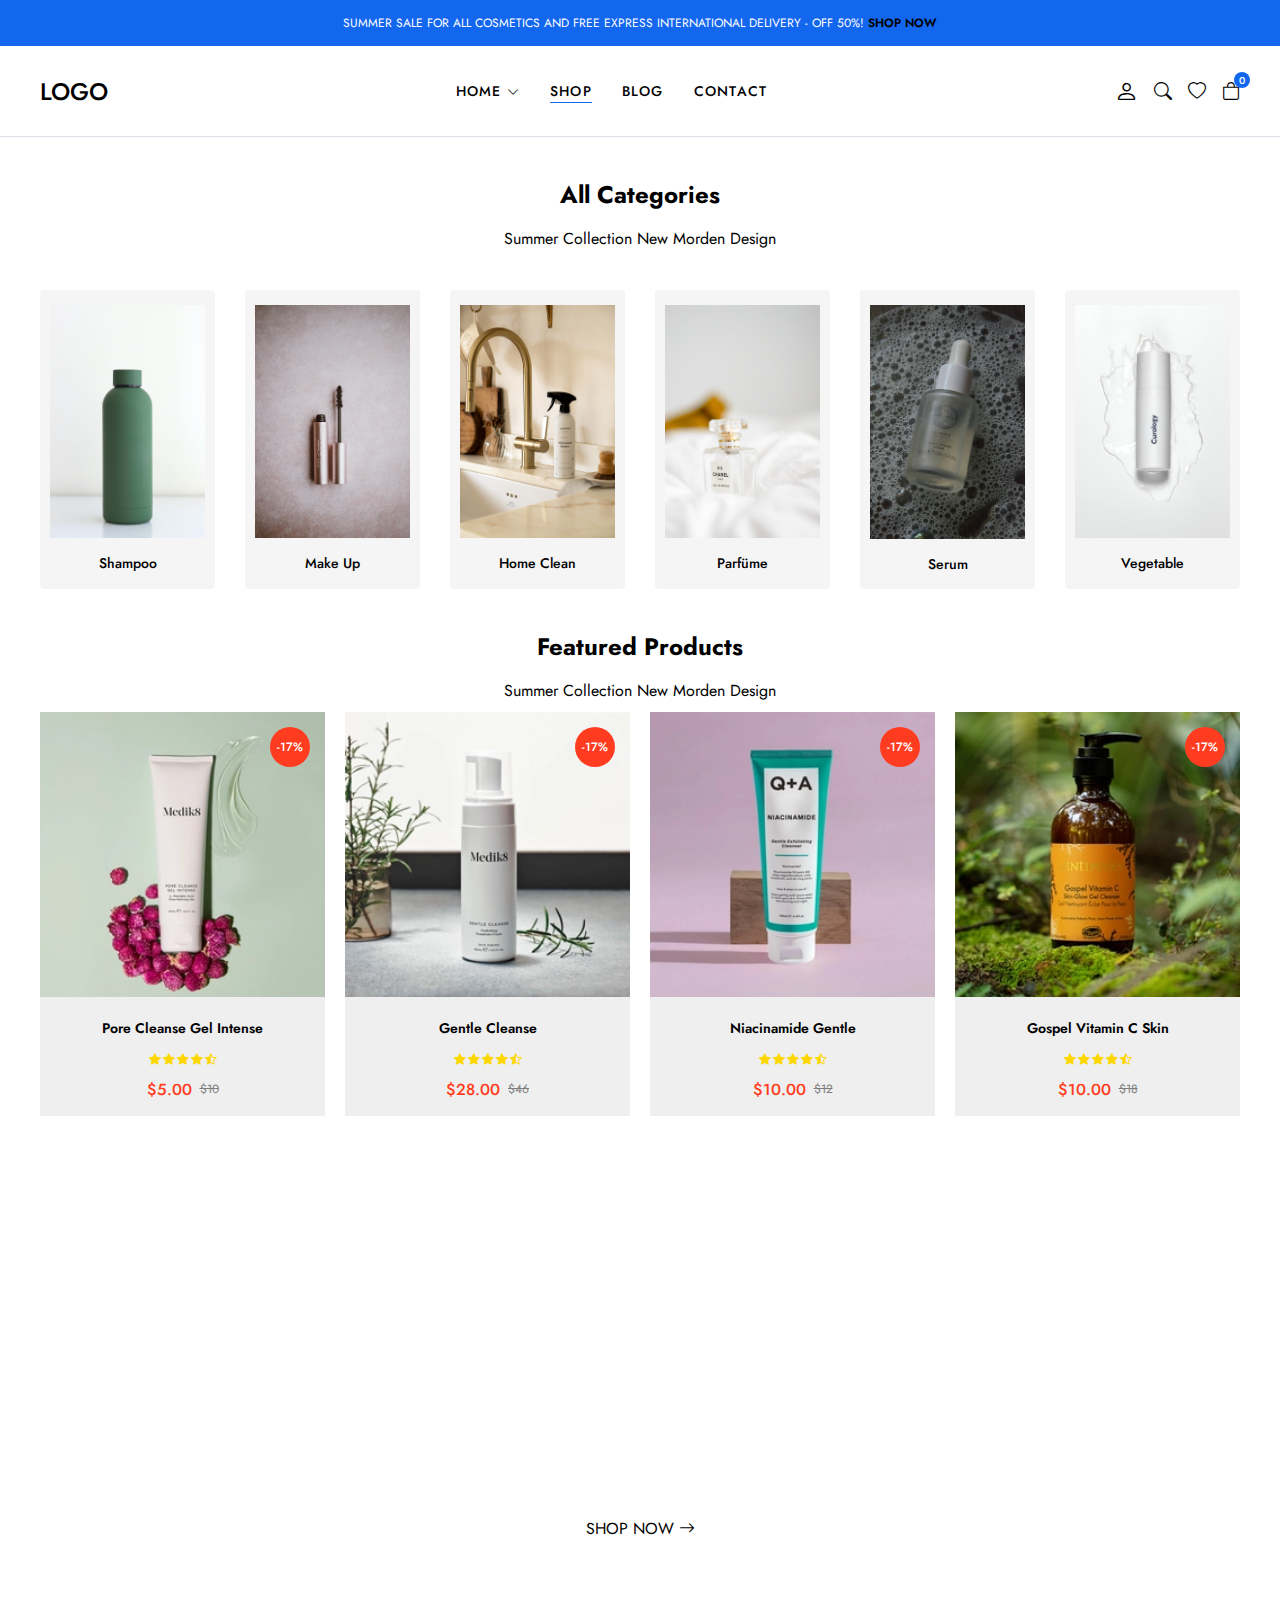
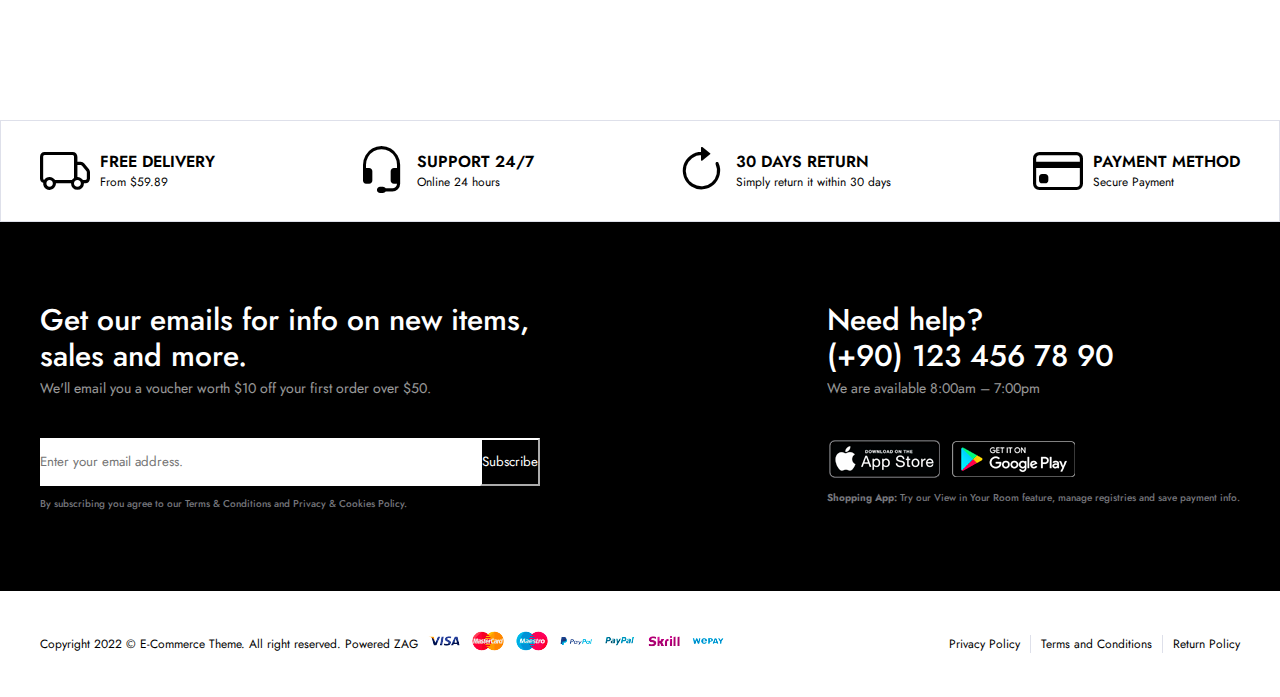
<file: shop.html>
<!DOCTYPE html>
<html lang="en">

<head>
    <meta charset="UTF-8">
    <meta name="viewport" content="width=device-width, initial-scale=1.0">
    <link rel="stylesheet" href="https://cdn.jsdelivr.net/npm/bootstrap@5.2.3/dist/css/bootstrap.min.css"
        integrity="sha384-rbsA2VBKQhggwzxH7pPCaAqO46MgnOM80zW1RWuH61DGLwZJEdK2Kadq2F9CUG65" crossorigin="anonymous">
    <!-- ! Boostrap Icon CDN-->
    <link rel="stylesheet" href="https://cdn.jsdelivr.net/npm/bootstrap-icons@1.10.5/font/bootstrap-icons.css" />
    <link rel="stylesheet" href="css/main.css">
    <title>Home Page</title>
</head>

<body>

    <!--! header start  -->
    <header>
        <div class="global-notification">
            <div class="container">
                <p>
                    SUMMER SALE FOR ALL COSMETICS AND FREE EXPRESS INTERNATIONAL DELIVERY - OFF 50%!
                    <a href="shop.html">SHOP NOW</a>
                </p>
            </div>
        </div>
        <div class="header-row">
            <div class="container">
                <div class="header-wrapper">
                    <div class="header-mobile">
                        <i class="bi bi-list" id="btn-menu"></i>
                    </div>
                    <div class="header-left">
                        <a href="index.html">LOGO</a>
                    </div>
                    <div class="header-center" id="sidebar">
                        <nav class="navigation">
                            <ul class="menu-list">
                                <li class="menu-list-item">
                                    <a href="index.html" class="menu-link">
                                        Home <i class="bi bi-chevron-down"></i></a>
                                </li>
                                <li class="menu-list-item">
                                    <a href="shop.html" class="menu-link active">
                                        Shop </a>
                                </li>
                                <li class="menu-list-item">
                                    <a href="blog.html" class="menu-link">
                                        Blog </a>

                                </li>
                                <li class="menu-list-item">
                                    <a href="contact.html" class="menu-link">
                                        Contact </i></a>

                                </li>
                            </ul>
                        </nav>
                        <i class="bi-x-circle" id="close-sidebar"></i>
                    </div>
                    <!-- header right -->
                    <div class="header-right">
                        <div class="header-right-links">
                            <a href="#" class="header-account">
                                <i class="bi bi-person"></i>
                            </a>
                            <button class="toggle-button">
                                <i class="bi bi-search"></i>
                            </button>
                            <a href="#">
                                <i class="bi bi-heart"></i>
                            </a>
                            <div class="header-cart">
                                <a href="#" class="header-cart-link">
                                    <i class="bi bi-bag"></i>
                                    <span class="header-cart-count">0</span>
                                </a>
                            </div>
                        </div>
                    </div>
                </div>
            </div>
        </div>
    </header>
    <!--! header end  -->

    <!--! categories start  -->
    <section class="categories">
        <div class="container">
            <div class="section-title">
                <h2>All Categories</h2>
                <p>Summer Collection New Morden Design</p>
            </div>
            <ul class="category-list">
                <li class="category-item">
                    <a href="#">
                        <img src="img/categories/shampoo.jpg" alt="" class="category-image">
                        <span class="category-title">Shampoo</span>
                    </a>
                </li>
                <li class="category-item">
                    <a href="#">
                        <img src="img/categories/makeup.jpg" alt="" class="category-image">
                        <span class="category-title"> Make Up </span>
                    </a>
                </li>
                <li class="category-item">
                    <a href="#">
                        <img src="img/categories/home-clean.jpg" alt="" class="category-image">
                        <span class="category-title"> Home Clean </span>
                    </a>
                </li>
                <li class="category-item">
                    <a href="#">
                        <img src="img/categories/parfüm.jpg" alt="" class="category-image">
                        <span class="category-title"> Parfüme </span>
                    </a>
                </li>
                <li class="category-item">
                    <a href="#">
                        <img src="img/categories/serum.jpg" alt="" class="category-image">
                        <span class="category-title"> Serum </span>
                    </a>
                </li>
                <li class="category-item">
                    <a href="#">
                        <img src="img/categories/vegetable.jpg" alt="" class="category-image">
                        <span class="category-title"> Vegetable </span>
                    </a>
                </li>
            </ul>
        </div>
    </section>
    <!--! categories end  -->

    <!--! products start  -->
    <section class="products">
        <div class="container">
            <div class="section-title">
                <h2>Featured Products</h2>
                <p>Summer Collection New Morden Design</p>
            </div>
            <div class="product-wrapper">
                <ul class="product-list">
                    <li class="product-item">
                        <div class="product-image">
                            <a href="#">
                                <img src="img/product/product1hp.jpg" alt="" class="img1">
                                <img src="img/product/product2hp.jpg" alt="" class="img2">
                            </a>
                        </div>
                        <div class="product-info">
                            <a href="$" class="product-title">Pore Cleanse Gel Intense</a>
                            <ul class="product-star">
                                <li>
                                    <i class="bi bi-star-fill"></i>
                                </li>
                                <li>
                                    <i class="bi bi-star-fill"></i>
                                </li>
                                <li>
                                    <i class="bi bi-star-fill"></i>
                                </li>
                                <li>
                                    <i class="bi bi-star-fill"></i>
                                </li>
                                <li>
                                    <i class="bi bi-star-half"></i>
                                </li>
                            </ul>
                            <div class="product-prices">
                                <strong>$5.00</strong>
                                <span>$10</span>
                            </div>
                            <span class="product-discount">-17%</span>
                            <div class="product-links">
                                <button>
                                    <i class="bi bi-basket-fill"></i>
                                </button>
                                <button>
                                    <i class="bi bi-heart-fill"></i>
                                </button>
                                <a href="#">
                                    <i class="bi bi-eye-fill"></i>
                                </a>
                                <a href="#">
                                    <i class="bi bi-share-fill"></i>
                                </a>
                            </div>
                        </div>
                    </li>
                    <li class="product-item">
                        <div class="product-image">
                            <a href="#">
                                <img src="img/product/product3/product3hp.jpg" alt="" class="img1">
                                <img src="img/product/product3/product4hp.jpg" alt="" class="img2">
                            </a>
                        </div>
                        <div class="product-info">
                            <a href="$" class="product-title">Gentle Cleanse</a>
                            <ul class="product-star">
                                <li>
                                    <i class="bi bi-star-fill"></i>
                                </li>
                                <li>
                                    <i class="bi bi-star-fill"></i>
                                </li>
                                <li>
                                    <i class="bi bi-star-fill"></i>
                                </li>
                                <li>
                                    <i class="bi bi-star-fill"></i>
                                </li>
                                <li>
                                    <i class="bi bi-star-half"></i>
                                </li>
                            </ul>
                            <div class="product-prices">
                                <strong>$28.00</strong>
                                <span>$46</span>
                            </div>
                            <span class="product-discount">-17%</span>
                            <div class="product-links">
                                <button>
                                    <i class="bi bi-basket-fill"></i>
                                </button>
                                <button>
                                    <i class="bi bi-heart-fill"></i>
                                </button>
                                <a href="#">
                                    <i class="bi bi-eye-fill"></i>
                                </a>
                                <a href="#">
                                    <i class="bi bi-share-fill"></i>
                                </a>
                            </div>
                        </div>
                    </li>
                    <li class="product-item">
                        <div class="product-image">
                            <a href="#">
                                <img src="img/product/product5/product6hp.jpg" alt="" class="img1">
                                <img src="img/product/product5/product5hp.jpg" alt="" class="img2">
                            </a>
                        </div>
                        <div class="product-info">
                            <a href="$" class="product-title">Niacinamide Gentle</a>
                            <ul class="product-star">
                                <li>
                                    <i class="bi bi-star-fill"></i>
                                </li>
                                <li>
                                    <i class="bi bi-star-fill"></i>
                                </li>
                                <li>
                                    <i class="bi bi-star-fill"></i>
                                </li>
                                <li>
                                    <i class="bi bi-star-fill"></i>
                                </li>
                                <li>
                                    <i class="bi bi-star-half"></i>
                                </li>
                            </ul>
                            <div class="product-prices">
                                <strong>$10.00</strong>
                                <span>$12</span>
                            </div>
                            <span class="product-discount">-17%</span>
                            <div class="product-links">
                                <button>
                                    <i class="bi bi-basket-fill"></i>
                                </button>
                                <button>
                                    <i class="bi bi-heart-fill"></i>
                                </button>
                                <a href="#">
                                    <i class="bi bi-eye-fill"></i>
                                </a>
                                <a href="#">
                                    <i class="bi bi-share-fill"></i>
                                </a>
                            </div>
                        </div>
                    </li>
                    <li class="product-item">
                        <div class="product-image">
                            <a href="#">
                                <img src="img/product/product8hp.jpg" alt="" class="img1">
                                <img src="img/product/product7hp.jpg" alt="" class="img2">
                            </a>
                        </div>
                        <div class="product-info">
                            <a href="$" class="product-title">Gospel Vitamin C Skin</a>
                            <ul class="product-star">
                                <li>
                                    <i class="bi bi-star-fill"></i>
                                </li>
                                <li>
                                    <i class="bi bi-star-fill"></i>
                                </li>
                                <li>
                                    <i class="bi bi-star-fill"></i>
                                </li>
                                <li>
                                    <i class="bi bi-star-fill"></i>
                                </li>
                                <li>
                                    <i class="bi bi-star-half"></i>
                                </li>
                            </ul>
                            <div class="product-prices">
                                <strong>$10.00</strong>
                                <span>$18</span>
                            </div>
                            <span class="product-discount">-17%</span>
                            <div class="product-links">
                                <button>
                                    <i class="bi bi-basket-fill"></i>
                                </button>
                                <button>
                                    <i class="bi bi-heart-fill"></i>
                                </button>
                                <a href="#">
                                    <i class="bi bi-eye-fill"></i>
                                </a>
                                <a href="#">
                                    <i class="bi bi-share-fill"></i>
                                </a>
                            </div>
                        </div>
                    </li>
                </ul>
            </div>
        </div>
    </section>
    <!--! products end  -->

    <!--! campaign sinle start  -->
    <section class="campaign-single">
        <div class="container">
            <div class="campaign-wrapper">
                <h2>New Season Sale</h2>
                <strong>40% OFF</strong>
                <span></span>
                <a href="#" class="btn btn-lg">
                    SHOP NOW
                    <i class="bi bi-arrow-right"></i>
                </a>
            </div>
        </div>
    </section>
    <!--! campaign sinle end  -->

    <!--! policy start  -->
    <section class="policy">
        <div class="container">
            <ul class="policy-list">
                <li class="policy-item">
                    <i class="bi bi-truck"></i>
                    <div class="policy-texts">
                        <strong>FREE DELIVERY</strong>
                        <span>From $59.89</span>
                    </div>
                </li>
                <li class="policy-item">
                    <i class="bi bi-headset"></i>
                    <div class="policy-texts">
                        <strong>SUPPORT 24/7</strong>
                        <span>Online 24 hours</span>
                    </div>
                </li>
                <li class="policy-item">
                    <i class="bi bi-arrow-clockwise"></i>
                    <div class="policy-texts">
                        <strong> 30 DAYS RETURN</strong>
                        <span>Simply return it within 30 days</span>
                    </div>
                </li>
                <li class="policy-item">
                    <i class="bi bi-credit-card"></i>
                    <div class="policy-texts">
                        <strong> PAYMENT METHOD</strong>
                        <span>Secure Payment</span>
                    </div>
                </li>
            </ul>
        </div>
    </section>
    <!--! policy end  -->

    <!--! footer start  -->
    <footer class="footer">
        <div class="subscribe-row">
            <div class="container">
                <div class="footer-row-wrapper">
                    <div class="footer-subscribe-wrapper">
                        <div class="footer-subscribe">
                            <div class="footer-subscribe-top">
                                <h3 class="subscribe-title">Get our emails for info on new items, sales and more.</h3>
                                <p class="subscribe-desc">We'll email you a voucher worth $10 off your first order over
                                    $50.
                                </p>
                            </div>
                            <div class="footer-subscribe-bottom">
                                <form>
                                    <input type="text" placeholder="Enter your email address.">
                                    <button class="btn btn-secondary btn-sm">Subscribe</button>
                                </form>
                                <p class="privacy-text">
                                    By subscribing you agree to our <a href="#">Terms & Conditions and Privacy & Cookies
                                        Policy.</a>
                                </p>
                            </div>
                        </div>
                    </div>
                    <div class="footer-contact-wrapper">
                        <div class="footer-contact-top">
                            <h3 class="contact-title">
                                Need help? <br>
                                (+90) 123 456 78 90
                            </h3>
                            <p class="contact-desc">We are available 8:00am – 7:00pm</p>
                        </div>
                        <div class="footer-contact-bottom">
                            <div class="download-app">
                                <a href="#">
                                    <img src="img/footer/app-store.png" alt="">
                                </a>
                                <a href="#">
                                    <img src="img/footer/google-play.png" alt="">
                                </a>
                            </div>
                            <p class="privacy-text">
                                <strong>Shopping App:</strong> Try our View in Your Room feature, manage registries and
                                save
                                payment
                                info.
                            </p>
                        </div>
                    </div>
                </div>
            </div>
        </div>
        <div class="copyright-row">
            <div class="container">
                <div class="footer-copyright">
                    <div class="site-copyright">
                        <p>Copyright 2022 © E-Commerce Theme. All right reserved. Powered ZAG</p>
                    </div>
                    <a href="#">
                        <img src="img/footer/cards.png" alt="">
                    </a>
                    <div class="footer-menu">
                        <ul class="footer-menu-list">
                            <li class="list-item">
                                <a href="https://www.privacypolicyonline.com/privacy-policy-template/"
                                    target="_blank">Privacy Policy</a>
                            </li>
                            <li class="list-item">
                                <a href="https://www.privacypolicyonline.com/live.php?token=uoRsHcoF1sweOiRu5WBvsn1AFFdJJdRK"
                                    target="_blank">Terms and Conditions</a>
                            </li>
                            <li class="list-item">
                                <a href="https://www.privacypolicyonline.com/live.php?token=akF3EQ3dSXSN2pqrfe05K2QzmtlGw5mc"
                                    target="_blank">Return Policy</a>
                            </li>
                        </ul>
                    </div>
                </div>
            </div>
        </div>
    </footer>
    <!--! footer end  -->

    <script src="js/index.js"></script>
</body>

</html>
</file>
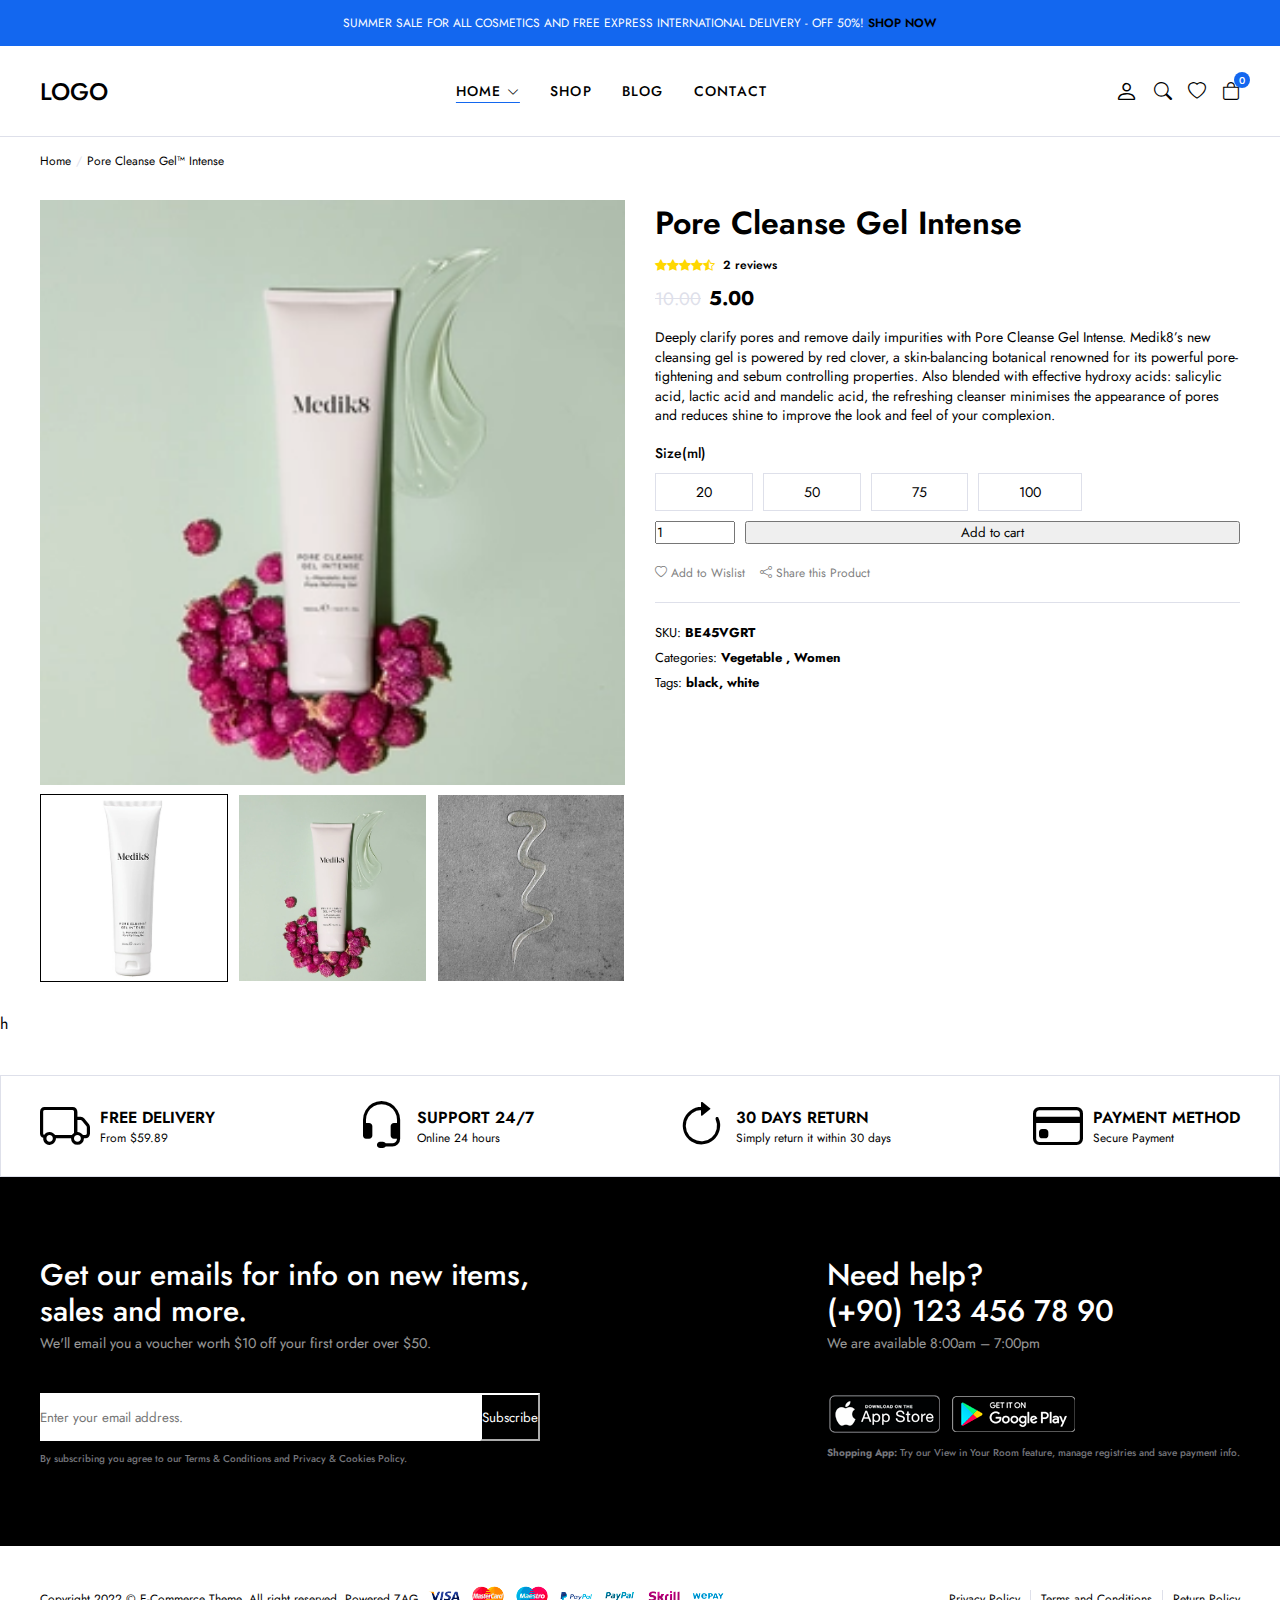
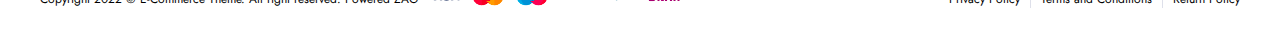
<file: single-product.html>
<!DOCTYPE html>
<html lang="en">

<head>
    <meta charset="UTF-8">
    <meta name="viewport" content="width=device-width, initial-scale=1.0">
    <link rel="stylesheet" href="https://cdn.jsdelivr.net/npm/bootstrap@5.2.3/dist/css/bootstrap.min.css"
        integrity="sha384-rbsA2VBKQhggwzxH7pPCaAqO46MgnOM80zW1RWuH61DGLwZJEdK2Kadq2F9CUG65" crossorigin="anonymous">
    <!-- ! Boostrap Icon CDN-->
    <link rel="stylesheet" href="https://cdn.jsdelivr.net/npm/bootstrap-icons@1.10.5/font/bootstrap-icons.css" />
    <link rel="stylesheet" href="css/main.css">
    <title>Product</title>
</head>

<body>

    <!--! header start  -->
    <header>
        <div class="global-notification">
            <div class="container">
                <p>
                    SUMMER SALE FOR ALL COSMETICS AND FREE EXPRESS INTERNATIONAL DELIVERY - OFF 50%!
                    <a href="shop.html">SHOP NOW</a>
                </p>
            </div>
        </div>
        <div class="header-row">
            <div class="container">
                <div class="header-wrapper">
                    <div class="header-mobile">
                        <i class="bi bi-list" id="btn-menu"></i>
                    </div>
                    <div class="header-left">
                        <a href="index.html">LOGO</a>
                    </div>
                    <div class="header-center" id="sidebar">
                        <nav class="navigation">
                            <ul class="menu-list">
                                <li class="menu-list-item">
                                    <a href="index.html" class="menu-link active">
                                        Home <i class="bi bi-chevron-down"></i></a>
                                </li>
                                <li class="menu-list-item">
                                    <a href="shop.html" class="menu-link">
                                        Shop </a>
                                </li>
                                <li class="menu-list-item">
                                    <a href="blog.html" class="menu-link">
                                        Blog </a>

                                </li>
                                <li class="menu-list-item">
                                    <a href="contact.html" class="menu-link">
                                        Contact </i></a>

                                </li>
                            </ul>
                        </nav>
                        <i class="bi-x-circle" id="close-sidebar"></i>
                    </div>
                    <!-- header right -->
                    <div class="header-right">
                        <div class="header-right-links">
                            <a href="#" class="header-account">
                                <i class="bi bi-person"></i>
                            </a>
                            <button class="toggle-button">
                                <i class="bi bi-search"></i>
                            </button>
                            <a href="#">
                                <i class="bi bi-heart"></i>
                            </a>
                            <div class="header-cart">
                                <a href="#" class="header-cart-link">
                                    <i class="bi bi-bag"></i>
                                    <span class="header-cart-count">0</span>
                                </a>
                            </div>
                        </div>
                    </div>
                </div>
            </div>
        </div>
    </header>
    <!--! header end  -->

    <!--! single product start  -->
    <section class="single-product">
        <div class="container">
            <div class="single-product-wrapper">
                <!-- breadcrumb start -->
                <div class="single-topbar">
                    <nav class="breadcrumb">
                        <ul>
                            <li><a href="#">Home</a></li>
                            <li>Pore Cleanse Gel™ Intense</li>
                        </ul>
                    </nav>
                </div>
                <!-- breadcrumb end -->
                <!-- site main start -->
                <div class="single-content">
                    <main class="site-main">
                        <div class="product-gallery">
                            <div class="single-image-wrapper">
                                <img src="img/product/product2/prd2_1.jpg" id="single-image" alt="">
                            </div>
                            <div class="product-thumb">
                                <ol class="gallery-thumbs">
                                    <li>
                                        <img src="img/product/product2/prd2.jpg" alt="" class="img-fluid active">
                                    </li>
                                    <li>
                                        <img src="img/product/product2/prd2_1.jpg" alt="" class="img-fluid">
                                    </li>
                                    <li>
                                        <img src="img/product/product2/prd2_2.jpg" alt="" class="img-fluid">
                                    </li>
                                </ol>
                            </div>
                        </div>
                        <div class="product-info">
                            <h1 class="product-title">
                                Pore Cleanse Gel™ Intense
                            </h1>
                            <div class="product-review">
                                <ul class="product-star">
                                    <li><i class="bi bi-star-fill"></i></li>
                                    <li><i class="bi bi-star-fill"></i></li>
                                    <li><i class="bi bi-star-fill"></i></li>
                                    <li><i class="bi bi-star-fill"></i></li>
                                    <li><i class="bi bi-star-half"></i></li>
                                </ul>
                                <span>2 reviews</span>
                            </div>
                            <div class="product-price">
                                <s class="old-price">$10</s>
                                <strong class="new-price">$5</strong>
                            </div>
                            <p class="product-description">
                                Deeply clarify pores and remove daily impurities with Pore Cleanse Gel Intense. Medik8’s new cleansing gel is powered by
                                red clover, a skin-balancing botanical renowned for its powerful pore-tightening and sebum controlling properties. Also
                                blended with effective hydroxy acids: salicylic acid, lactic acid and mandelic acid, the refreshing cleanser minimises
                                the appearance of pores and reduces shine to improve the look and feel of your complexion.
                            </p>
                            <form class="variations-form">
                                <div class="variations">
                                    
                                    <div class="values">
                                        <div class="values-label">
                                            <span>Size(ml)</span>
                                        </div>
                                        <div class="values-list">
                                            <span>20</span>
                                            <span>50</span>
                                            <span>75</span>
                                            <span>100</span>
                                        </div>
                                    </div>
                                    <div class="cart-button">
                                        <input type="number" value="1" min="1">
                                        <button class="btn btn-sm btn-primary">Add to cart</button>
                                    </div>
                                    <div class="product-extra-buttons">
                                        <a href="#">
                                            <i class="bi bi-heart"></i>
                                            <span>Add to Wislist</span>
                                        </a>
                                        <a href="#">
                                            <i class="bi bi-share"></i>
                                            <span>Share this Product</span>
                                        </a>
                                    </div>
                                </div>
                            </form>
                            <div class="divider"></div>
                            <div class="product-meta">
                                <div class="product-sku">
                                    <span>SKU:</span>
                                    <strong>BE45VGRT</strong>
                                </div>
                                <div class="product-categories">
                                    <span>Categories:</span>
                                    <strong>Vegetable , Women</strong>
                                </div>
                                <div class="product-tags">
                                    <span>Tags:</span>
                                    <strong>black, white</strong>
                                </div>
                            </div>
                        </div>
                    </main>
                </div>
                <!-- site main end -->
            </div>
        </div>
    </section>
    <!--! single product end  -->h

    <!--! policy start  -->
    <section class="policy">
        <div class="container">
            <ul class="policy-list">
                <li class="policy-item">
                    <i class="bi bi-truck"></i>
                    <div class="policy-texts">
                        <strong>FREE DELIVERY</strong>
                        <span>From $59.89</span>
                    </div>
                </li>
                <li class="policy-item">
                    <i class="bi bi-headset"></i>
                    <div class="policy-texts">
                        <strong>SUPPORT 24/7</strong>
                        <span>Online 24 hours</span>
                    </div>
                </li>
                <li class="policy-item">
                    <i class="bi bi-arrow-clockwise"></i>
                    <div class="policy-texts">
                        <strong> 30 DAYS RETURN</strong>
                        <span>Simply return it within 30 days</span>
                    </div>
                </li>
                <li class="policy-item">
                    <i class="bi bi-credit-card"></i>
                    <div class="policy-texts">
                        <strong> PAYMENT METHOD</strong>
                        <span>Secure Payment</span>
                    </div>
                </li>
            </ul>
        </div>
    </section>
    <!--! policy end  -->

    <!--! footer start  -->
    <footer class="footer">
        <div class="subscribe-row">
            <div class="container">
                <div class="footer-row-wrapper">
                    <div class="footer-subscribe-wrapper">
                        <div class="footer-subscribe">
                            <div class="footer-subscribe-top">
                                <h3 class="subscribe-title">Get our emails for info on new items, sales and more.</h3>
                                <p class="subscribe-desc">We'll email you a voucher worth $10 off your first order over
                                    $50.
                                </p>
                            </div>
                            <div class="footer-subscribe-bottom">
                                <form>
                                    <input type="text" placeholder="Enter your email address.">
                                    <button class="btn btn-secondary btn-sm">Subscribe</button>
                                </form>
                                <p class="privacy-text">
                                    By subscribing you agree to our <a href="#">Terms & Conditions and Privacy & Cookies
                                        Policy.</a>
                                </p>
                            </div>
                        </div>
                    </div>
                    <div class="footer-contact-wrapper">
                        <div class="footer-contact-top">
                            <h3 class="contact-title">
                                Need help? <br>
                                (+90) 123 456 78 90
                            </h3>
                            <p class="contact-desc">We are available 8:00am – 7:00pm</p>
                        </div>
                        <div class="footer-contact-bottom">
                            <div class="download-app">
                                <a href="#">
                                    <img src="img/footer/app-store.png" alt="">
                                </a>
                                <a href="#">
                                    <img src="img/footer/google-play.png" alt="">
                                </a>
                            </div>
                            <p class="privacy-text">
                                <strong>Shopping App:</strong> Try our View in Your Room feature, manage registries and
                                save
                                payment
                                info.
                            </p>
                        </div>
                    </div>
                </div>
            </div>
        </div>
        <div class="copyright-row">
            <div class="container">
                <div class="footer-copyright">
                    <div class="site-copyright">
                        <p>Copyright 2022 © E-Commerce Theme. All right reserved. Powered ZAG</p>
                    </div>
                    <a href="#">
                        <img src="img/footer/cards.png" alt="">
                    </a>
                    <div class="footer-menu">
                        <ul class="footer-menu-list">
                            <li class="list-item">
                                <a href="https://www.privacypolicyonline.com/privacy-policy-template/"
                                    target="_blank">Privacy Policy</a>
                            </li>
                            <li class="list-item">
                                <a href="https://www.privacypolicyonline.com/live.php?token=uoRsHcoF1sweOiRu5WBvsn1AFFdJJdRK"
                                    target="_blank">Terms and Conditions</a>
                            </li>
                            <li class="list-item">
                                <a href="https://www.privacypolicyonline.com/live.php?token=akF3EQ3dSXSN2pqrfe05K2QzmtlGw5mc"
                                    target="_blank">Return Policy</a>
                            </li>
                        </ul>
                    </div>
                </div>
            </div>
        </div>
    </footer>
    <!--! footer end  -->

    <script src="js/index.js"></script>
</body>
</html>
</file>
<file: css/main.css>
/* ! global */
@import url(base.css);

/* ! layout */
@import url(layout/footer.css);
@import url(layout/header.css);


/*! pages */
@import url(pages/home.css);
@import url(pages/contact.css);
@import url(pages/blog.css);
@import url(pages/single-product.css);

/* !components */
@import url(components/slider.css);
@import url(components/campaign-single.css);
@import url(components/campaign-item.css);
@import url(components/category-item.css);
@import url(components/product-item.css);
@import url(components/single-product/breadcrumb.css);
@import url(components/single-product/product-gallery.css);
@import url(components/single-product/product-info.css);
</file>
